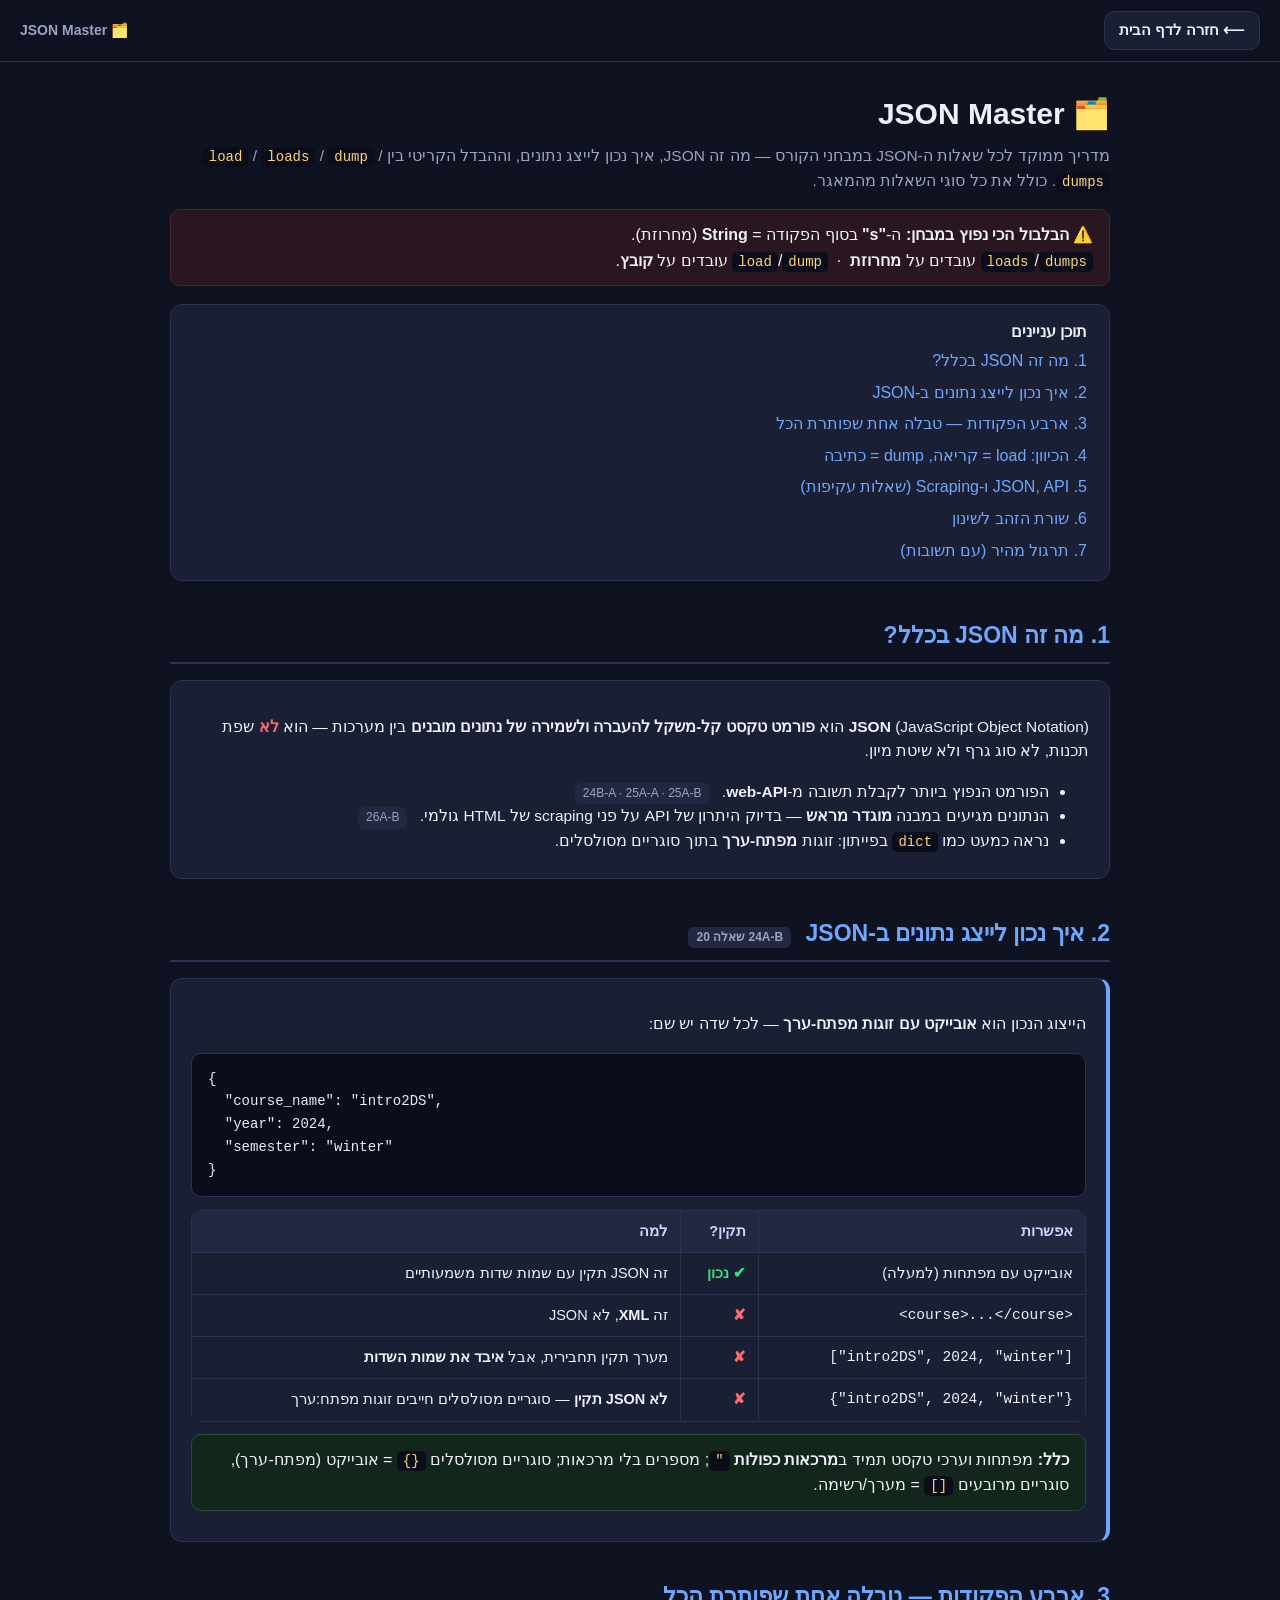
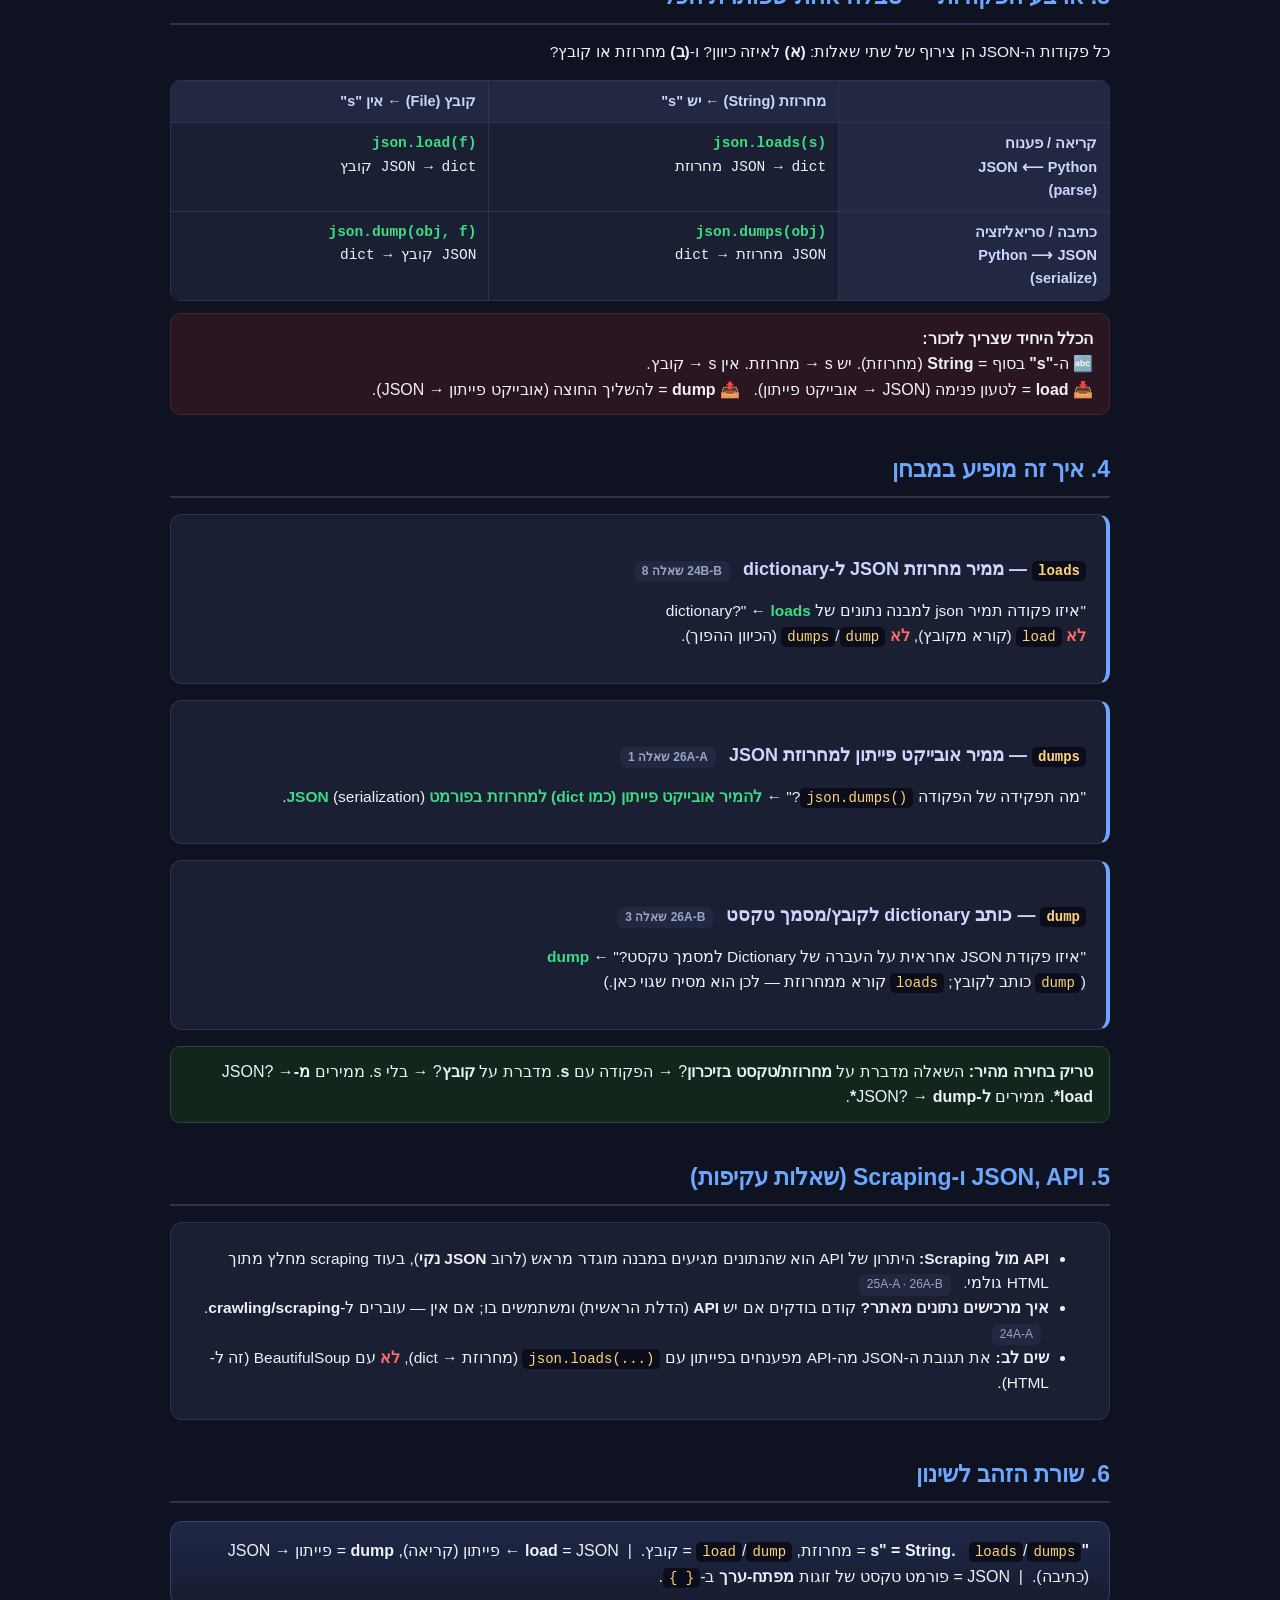
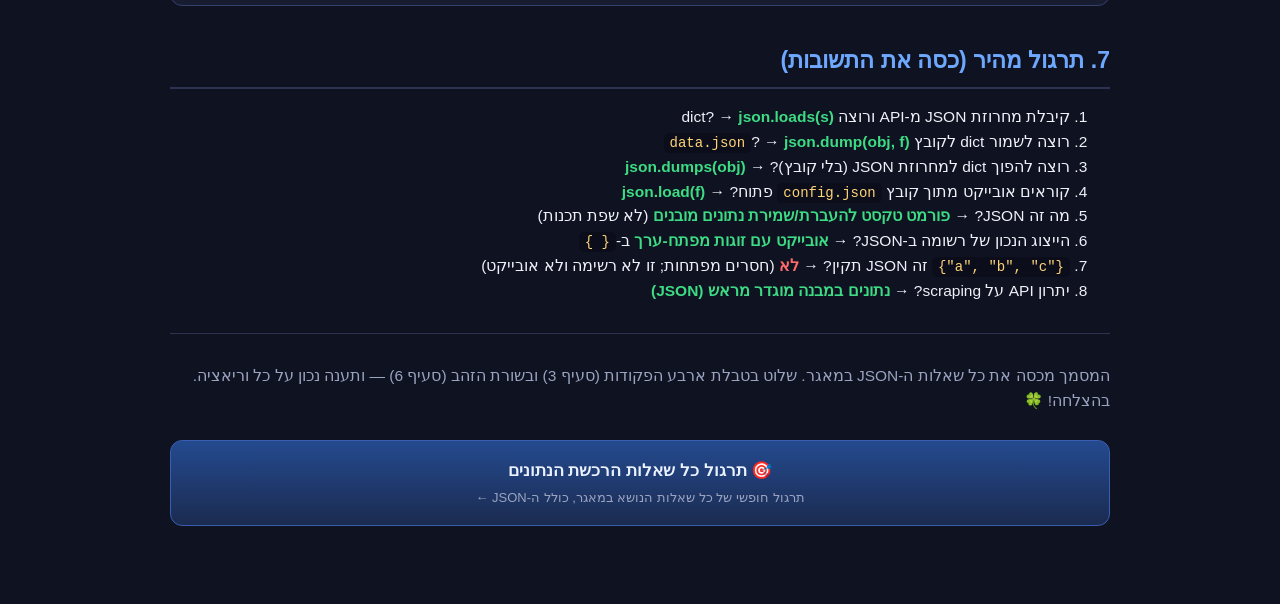
<file: json-master.html>
<!DOCTYPE html>
<html lang="he" dir="rtl">
<head>
<meta charset="UTF-8">
<meta name="viewport" content="width=device-width, initial-scale=1.0">
<title>JSON Master — מדריך ל-JSON במבחן</title>
<style>
  :root{ --bg:#0f1220; --card:#1a1f33; --card2:#222842; --ink:#eef1f8; --mut:#9aa3c0;
         --accent:#6ea8fe; --good:#3ddc84; --bad:#ff6b6b; --code:#ffd479; --line:#2c3350; }
  *{box-sizing:border-box}
  body{font-family:"Segoe UI",Arial,sans-serif;background:var(--bg);color:var(--ink);margin:0;padding:0;line-height:1.6}
  .wrap{max-width:980px;margin:0 auto;padding:28px 20px 80px}
  h1{font-size:30px;margin:0 0 6px}
  h2{font-size:23px;margin:36px 0 12px;padding-bottom:8px;border-bottom:2px solid var(--line);color:var(--accent)}
  h3{font-size:18px;margin:22px 0 8px;color:#cdd6ff}
  p,li{font-size:15.5px}
  .sub{color:var(--mut);margin-top:0}
  .toc{background:var(--card);border:1px solid var(--line);border-radius:12px;padding:14px 22px;margin:18px 0}
  .toc a{color:var(--accent);text-decoration:none;display:inline-block;margin:3px 0}
  .toc a:hover{text-decoration:underline}
  code,.mono{font-family:"Consolas","Courier New",monospace;direction:ltr;unicode-bidi:embed}
  code{background:#0b0e1a;color:var(--code);padding:2px 6px;border-radius:5px;font-size:14px}
  pre{background:#0b0e1a;border:1px solid var(--line);border-radius:10px;padding:14px 16px;overflow:auto;direction:ltr;text-align:left}
  pre code{background:none;padding:0;color:#e6ebff}
  table{width:100%;border-collapse:collapse;margin:12px 0;background:var(--card);border-radius:10px;overflow:hidden}
  th,td{border:1px solid var(--line);padding:9px 12px;text-align:right;font-size:14.5px;vertical-align:top}
  th{background:var(--card2);color:#cdd6ff}
  .card{background:var(--card);border:1px solid var(--line);border-radius:12px;padding:18px 20px;margin:16px 0}
  .q{border-right:4px solid var(--accent)}
  .badge{display:inline-block;background:var(--card2);color:var(--mut);border-radius:6px;padding:1px 8px;font-size:12px;margin-inline-start:8px}
  .ans{color:var(--good);font-weight:700}
  .no{color:var(--bad);font-weight:700}
  .tip{background:#13261c;border:1px solid #244b34;border-radius:10px;padding:12px 16px;margin:12px 0}
  .warn{background:#2a1620;border:1px solid #4b2430;border-radius:10px;padding:12px 16px;margin:12px 0}
  ul.tight{margin:6px 0}
  .key{color:var(--accent);font-weight:700}
  hr{border:none;border-top:1px solid var(--line);margin:30px 0}
  .gold{background:linear-gradient(180deg,#1e2747,#171c30);border:1px solid #34406e;border-radius:12px;padding:16px 20px;margin:18px 0;font-size:16px}
  .matrix td:first-child{font-weight:700;color:#cdd6ff;background:var(--card2)}
  .matrix .yes{color:var(--good);font-weight:700}
  .topnav{position:sticky;top:0;z-index:10;background:rgba(15,18,32,.92);backdrop-filter:blur(8px);
    border-bottom:1px solid var(--line);display:flex;align-items:center;justify-content:space-between;
    gap:12px;padding:11px 20px}
  .topnav .home{display:inline-flex;align-items:center;gap:7px;color:var(--ink);text-decoration:none;
    background:var(--card);border:1px solid var(--line);border-radius:10px;padding:7px 14px;font-weight:700;font-size:14.5px}
  .topnav .home:hover{border-color:var(--accent);color:var(--accent)}
  .topnav .brand{color:var(--mut);font-size:14px;font-weight:600}
  @media(max-width:520px){.topnav .brand{display:none}}
  .practice-cta{display:block;text-align:center;margin:26px 0 0;background:linear-gradient(180deg,#244a8f,#1b2b50);
    border:1px solid #3a5db0;border-radius:12px;padding:16px 20px;color:#eaf1ff;text-decoration:none;font-weight:800;font-size:17px}
  .practice-cta:hover{border-color:var(--accent);color:#fff}
  .practice-cta .small{display:block;font-weight:500;font-size:13px;color:var(--mut);margin-top:4px}
</style>
<script data-goatcounter="https://adirbuskila.goatcounter.com/count" async src="//gc.zgo.at/count.js"></script>
</head>
<body>
<nav class="topnav">
  <a class="home" href="index.html">⟵ חזרה לדף הבית</a>
  <span class="brand">🗂️ JSON Master</span>
</nav>
<div class="wrap">

<h1>🗂️ JSON Master</h1>
<p class="sub">מדריך ממוקד לכל שאלות ה-JSON במבחני הקורס — מה זה JSON, איך נכון לייצג נתונים, וההבדל הקריטי בין <code>load</code> / <code>loads</code> / <code>dump</code> / <code>dumps</code>. כולל את כל סוגי השאלות מהמאגר.</p>

<div class="warn">
⚠️ <b>הבלבול הכי נפוץ במבחן:</b> ה-<b>"s"</b> בסוף הפקודה = <b>String</b> (מחרוזת).<br>
<code>loads</code>/<code>dumps</code> עובדים על <b>מחרוזת</b> &nbsp;·&nbsp; <code>load</code>/<code>dump</code> עובדים על <b>קובץ</b>.
</div>

<div class="toc">
  <strong>תוכן עניינים</strong><br>
  <a href="#what">1. מה זה JSON בכלל?</a><br>
  <a href="#repr">2. איך נכון לייצג נתונים ב-JSON</a><br>
  <a href="#matrix">3. ארבע הפקודות — טבלה אחת שפותרת הכל</a><br>
  <a href="#direction">4. הכיוון: load = קריאה, dump = כתיבה</a><br>
  <a href="#api">5. JSON, API ו-Scraping (שאלות עקיפות)</a><br>
  <a href="#golden">6. שורת הזהב לשינון</a><br>
  <a href="#drill">7. תרגול מהיר (עם תשובות)</a>
</div>

<h2 id="what">1. מה זה JSON בכלל?</h2>
<div class="card">
<p><b>JSON</b> (JavaScript Object Notation) הוא <b>פורמט טקסט קל-משקל להעברה ולשמירה של נתונים מובנים</b> בין מערכות — הוא <span class="no">לא</span> שפת תכנות, לא סוג גרף ולא שיטת מיון.</p>
<ul class="tight">
<li>הפורמט הנפוץ ביותר לקבלת תשובה מ-<b>web-API</b>. <span class="badge">24B-A · 25A-A · 25A-B</span></li>
<li>הנתונים מגיעים במבנה <b>מוגדר מראש</b> — בדיוק היתרון של API על פני scraping של HTML גולמי. <span class="badge">26A-B</span></li>
<li>נראה כמעט כמו <code>dict</code> בפייתון: זוגות <b>מפתח-ערך</b> בתוך סוגריים מסולסלים.</li>
</ul>
</div>

<h2 id="repr">2. איך נכון לייצג נתונים ב-JSON <span class="badge">24A-B שאלה 20</span></h2>
<div class="card q">
<p>הייצוג הנכון הוא <b>אובייקט עם זוגות מפתח-ערך</b> — לכל שדה יש שם:</p>
<pre><code>{
  "course_name": "intro2DS",
  "year": 2024,
  "semester": "winter"
}</code></pre>
<table>
<tr><th>אפשרות</th><th>תקין?</th><th>למה</th></tr>
<tr><td>אובייקט עם מפתחות (למעלה)</td><td class="ans">✔ נכון</td><td>זה JSON תקין עם שמות שדות משמעותיים</td></tr>
<tr><td class="mono">&lt;course&gt;...&lt;/course&gt;</td><td class="no">✘</td><td>זה <b>XML</b>, לא JSON</td></tr>
<tr><td class="mono">["intro2DS", 2024, "winter"]</td><td class="no">✘</td><td>מערך תקין תחבירית, אבל <b>איבד את שמות השדות</b></td></tr>
<tr><td class="mono">{"intro2DS", 2024, "winter"}</td><td class="no">✘</td><td><b>לא JSON תקין</b> — סוגריים מסולסלים חייבים זוגות מפתח:ערך</td></tr>
</table>
<div class="tip"><b>כלל:</b> מפתחות וערכי טקסט תמיד ב<b>מרכאות כפולות</b> <code>"</code>; מספרים בלי מרכאות; סוגריים מסולסלים <code>{}</code> = אובייקט (מפתח-ערך), סוגריים מרובעים <code>[]</code> = מערך/רשימה.</div>
</div>

<h2 id="matrix">3. ארבע הפקודות — טבלה אחת שפותרת הכל</h2>
<p>כל פקודות ה-JSON הן צירוף של שתי שאלות: <b>(א)</b> לאיזה כיוון? ו-<b>(ב)</b> מחרוזת או קובץ?</p>
<table class="matrix">
<tr><th></th><th>מחרוזת (String) ← יש <b>"s"</b></th><th>קובץ (File) ← אין "s"</th></tr>
<tr><td>קריאה / פענוח<br>JSON ⟵ Python<br><span class="mut">(parse)</span></td>
    <td class="mono"><span class="yes">json.loads(s)</span><br>מחרוזת JSON → dict</td>
    <td class="mono"><span class="yes">json.load(f)</span><br>קובץ JSON → dict</td></tr>
<tr><td>כתיבה / סריאליזציה<br>Python ⟶ JSON<br><span class="mut">(serialize)</span></td>
    <td class="mono"><span class="yes">json.dumps(obj)</span><br>dict → מחרוזת JSON</td>
    <td class="mono"><span class="yes">json.dump(obj, f)</span><br>dict → קובץ JSON</td></tr>
</table>
<div class="warn">
<b>הכלל היחיד שצריך לזכור:</b><br>
🔤 ה-<b>"s"</b> בסוף = <b>String</b> (מחרוזת). יש s → מחרוזת. אין s → קובץ.<br>
📥 <b>load</b> = לטעון פנימה (JSON → אובייקט פייתון). &nbsp; 📤 <b>dump</b> = להשליך החוצה (אובייקט פייתון → JSON).
</div>

<h2 id="direction">4. איך זה מופיע במבחן</h2>

<div class="card q">
<h3><code>loads</code> — ממיר מחרוזת JSON ל-dictionary <span class="badge">24B-B שאלה 8</span></h3>
<p>"איזו פקודה תמיר json למבנה נתונים של dictionary?" ← <span class="ans">loads</span><br>
<span class="no">לא</span> <code>load</code> (קורא מקובץ), <span class="no">לא</span> <code>dumps</code>/<code>dump</code> (הכיוון ההפוך).</p>
</div>

<div class="card q">
<h3><code>dumps</code> — ממיר אובייקט פייתון למחרוזת JSON <span class="badge">26A-A שאלה 1</span></h3>
<p>"מה תפקידה של הפקודה <code>json.dumps()</code>?" ← <span class="ans">להמיר אובייקט פייתון (כמו dict) למחרוזת בפורמט JSON</span> (serialization).</p>
</div>

<div class="card q">
<h3><code>dump</code> — כותב dictionary לקובץ/מסמך טקסט <span class="badge">26A-B שאלה 3</span></h3>
<p>"איזו פקודת JSON אחראית על העברה של Dictionary למסמך טקסט?" ← <span class="ans">dump</span><br>
(<code>dump</code> כותב לקובץ; <code>loads</code> קורא ממחרוזת — לכן הוא מסיח שגוי כאן.)</p>
</div>

<div class="tip"><b>טריק בחירה מהיר:</b> השאלה מדברת על <b>מחרוזת/טקסט בזיכרון</b>? → הפקודה עם <b>s</b>. מדברת על <b>קובץ</b>? → בלי s. ממירים <b>מ-</b>JSON? → <b>load*</b>. ממירים <b>ל-</b>JSON? → <b>dump*</b>.</div>

<h2 id="api">5. JSON, API ו-Scraping (שאלות עקיפות)</h2>
<div class="card">
<ul class="tight">
<li><b>API מול Scraping:</b> היתרון של API הוא שהנתונים מגיעים במבנה מוגדר מראש (לרוב <b>JSON נקי</b>), בעוד scraping מחלץ מתוך HTML גולמי. <span class="badge">25A-A · 26A-B</span></li>
<li><b>איך מרכישים נתונים מאתר?</b> קודם בודקים אם יש <b>API</b> (הדלת הראשית) ומשתמשים בו; אם אין — עוברים ל-<b>crawling/scraping</b>. <span class="badge">24A-A</span></li>
<li><b>שים לב:</b> את תגובת ה-JSON מה-API מפענחים בפייתון עם <code>json.loads(...)</code> (מחרוזת → dict), <span class="no">לא</span> עם BeautifulSoup (זה ל-HTML).</li>
</ul>
</div>

<h2 id="golden">6. שורת הזהב לשינון</h2>
<div class="gold">
<b>"s" = String.</b> &nbsp; <code>loads</code>/<code>dumps</code> = מחרוזת, <code>load</code>/<code>dump</code> = קובץ. &nbsp;|&nbsp; <b>load</b> = JSON ← פייתון (קריאה), <b>dump</b> = פייתון → JSON (כתיבה). &nbsp;|&nbsp; JSON = פורמט טקסט של זוגות <b>מפתח-ערך</b> ב-<code>{ }</code>.
</div>

<h2 id="drill">7. תרגול מהיר (כסה את התשובות)</h2>
<ol>
<li>קיבלת מחרוזת JSON מ-API ורוצה dict? → <span class="ans">json.loads(s)</span></li>
<li>רוצה לשמור dict לקובץ <code>data.json</code>? → <span class="ans">json.dump(obj, f)</span></li>
<li>רוצה להפוך dict למחרוזת JSON (בלי קובץ)? → <span class="ans">json.dumps(obj)</span></li>
<li>קוראים אובייקט מתוך קובץ <code>config.json</code> פתוח? → <span class="ans">json.load(f)</span></li>
<li>מה זה JSON? → <span class="ans">פורמט טקסט להעברת/שמירת נתונים מובנים</span> (לא שפת תכנות)</li>
<li>הייצוג הנכון של רשומה ב-JSON? → <span class="ans">אובייקט עם זוגות מפתח-ערך</span> ב-<code>{ }</code></li>
<li><code>{"a", "b", "c"}</code> זה JSON תקין? → <span class="no">לא</span> (חסרים מפתחות; זו לא רשימה ולא אובייקט)</li>
<li>יתרון API על scraping? → <span class="ans">נתונים במבנה מוגדר מראש (JSON)</span></li>
</ol>

<hr>
<p class="sub">המסמך מכסה את כל שאלות ה-JSON במאגר. שלוט בטבלת ארבע הפקודות (סעיף 3) ובשורת הזהב (סעיף 6) — ותענה נכון על כל וריאציה. בהצלחה! 🍀</p>

<a class="practice-cta" href="index.html?practice=acquisition">🎯 תרגול כל שאלות הרכשת הנתונים
<span class="small">תרגול חופשי של כל שאלות הנושא במאגר, כולל ה-JSON ←</span></a>

</div>
</body>
</html>
</file>
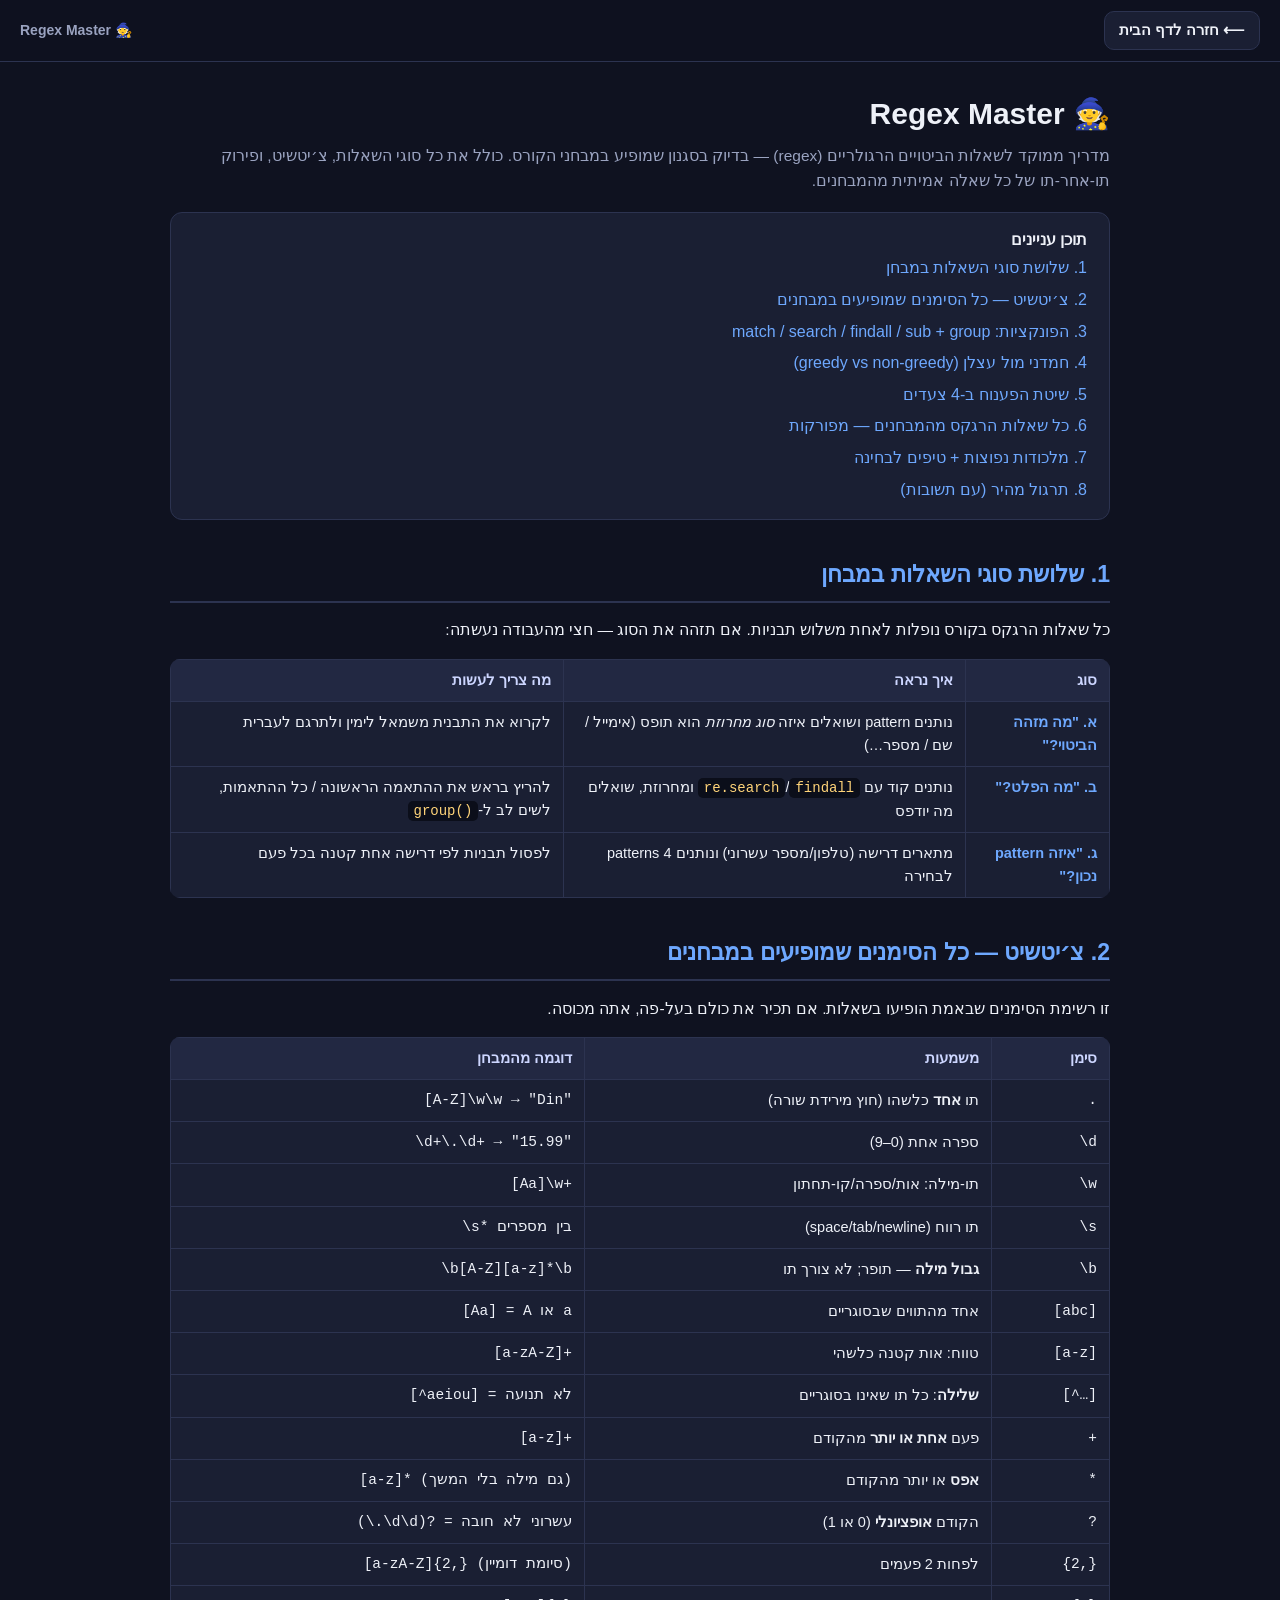
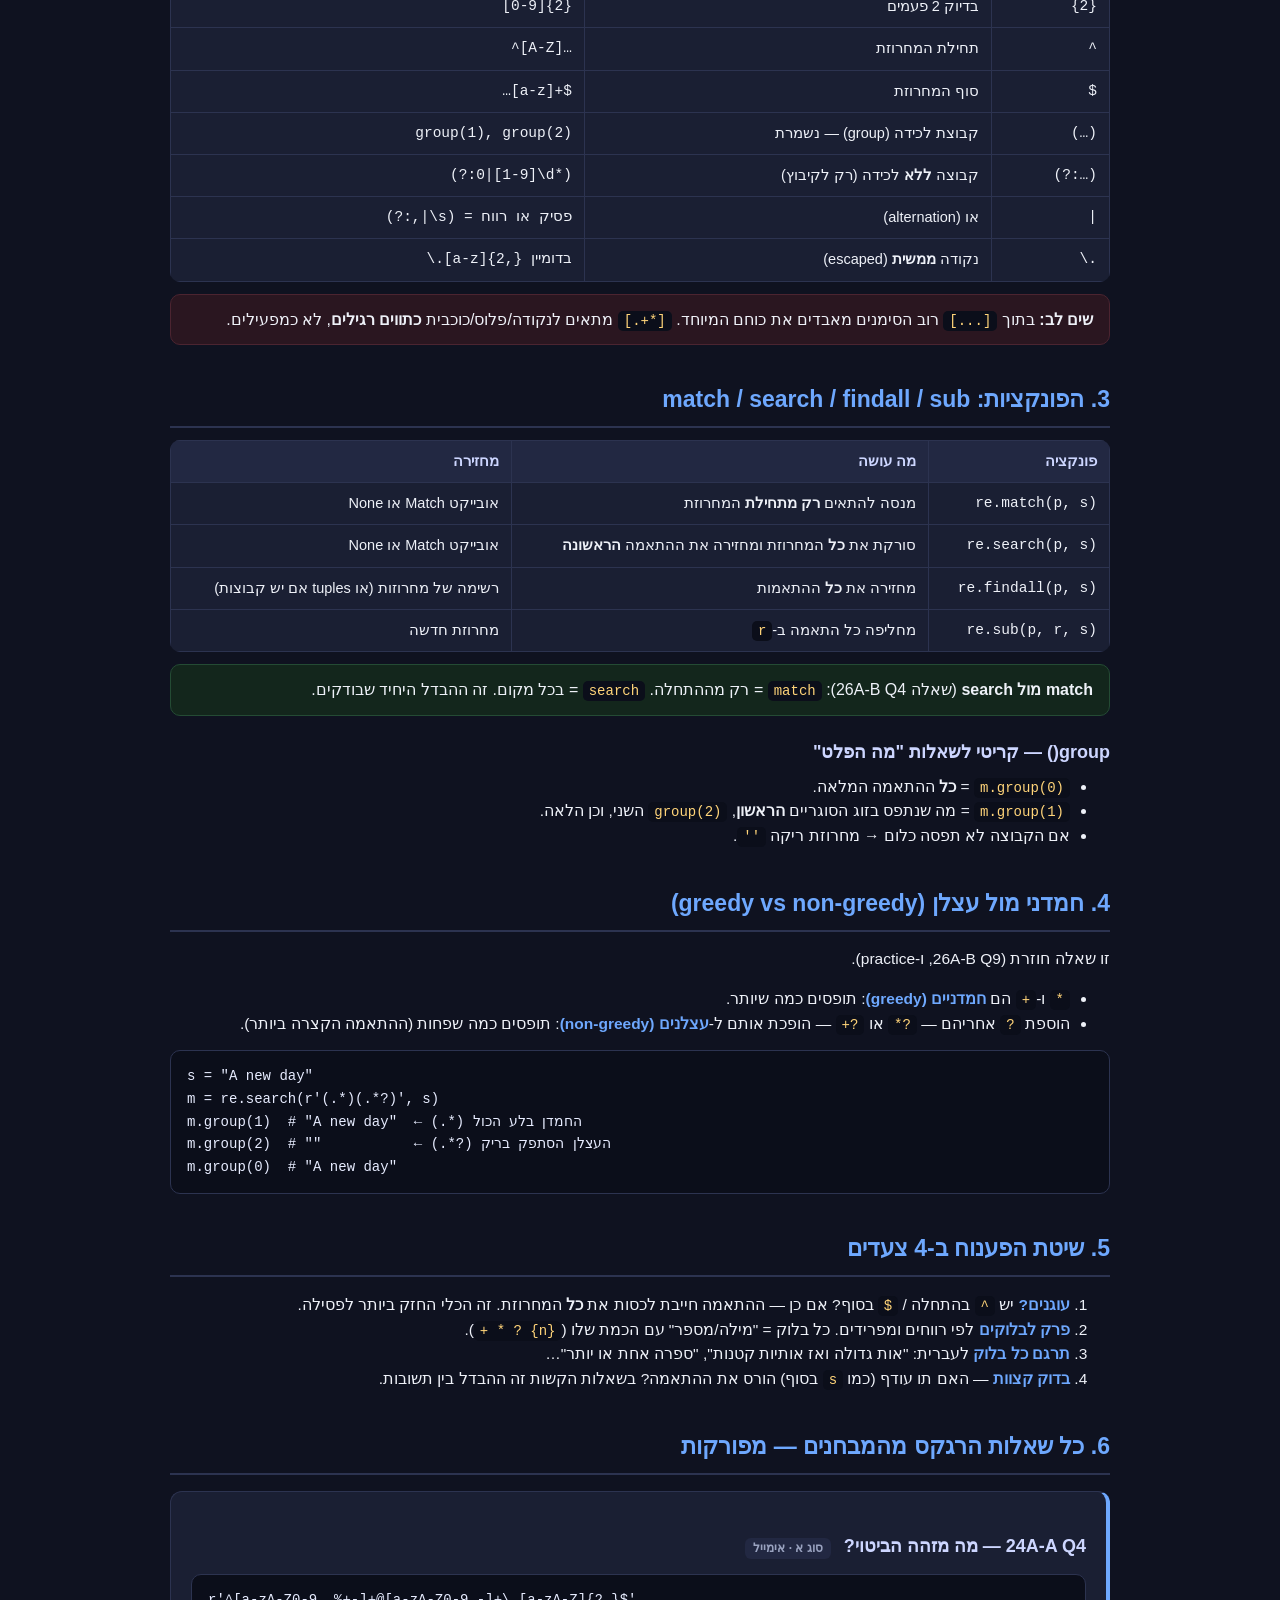
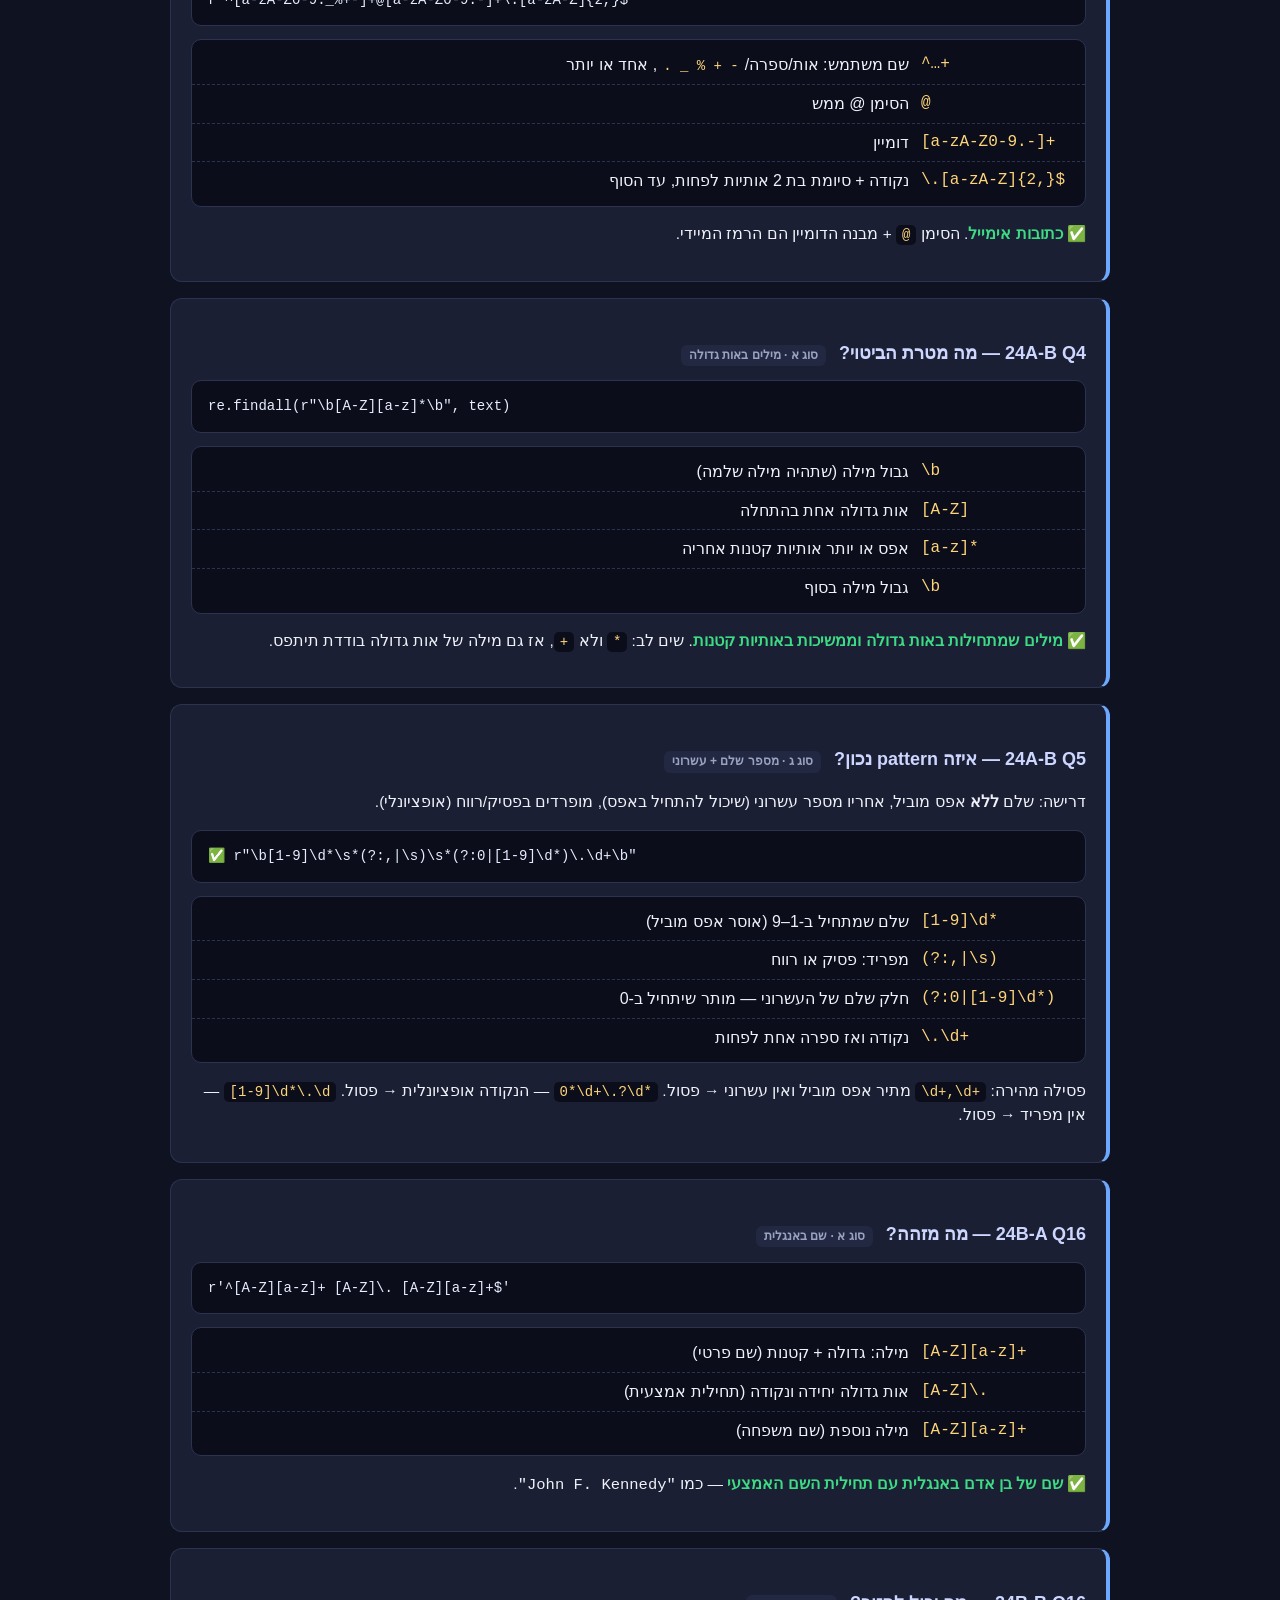
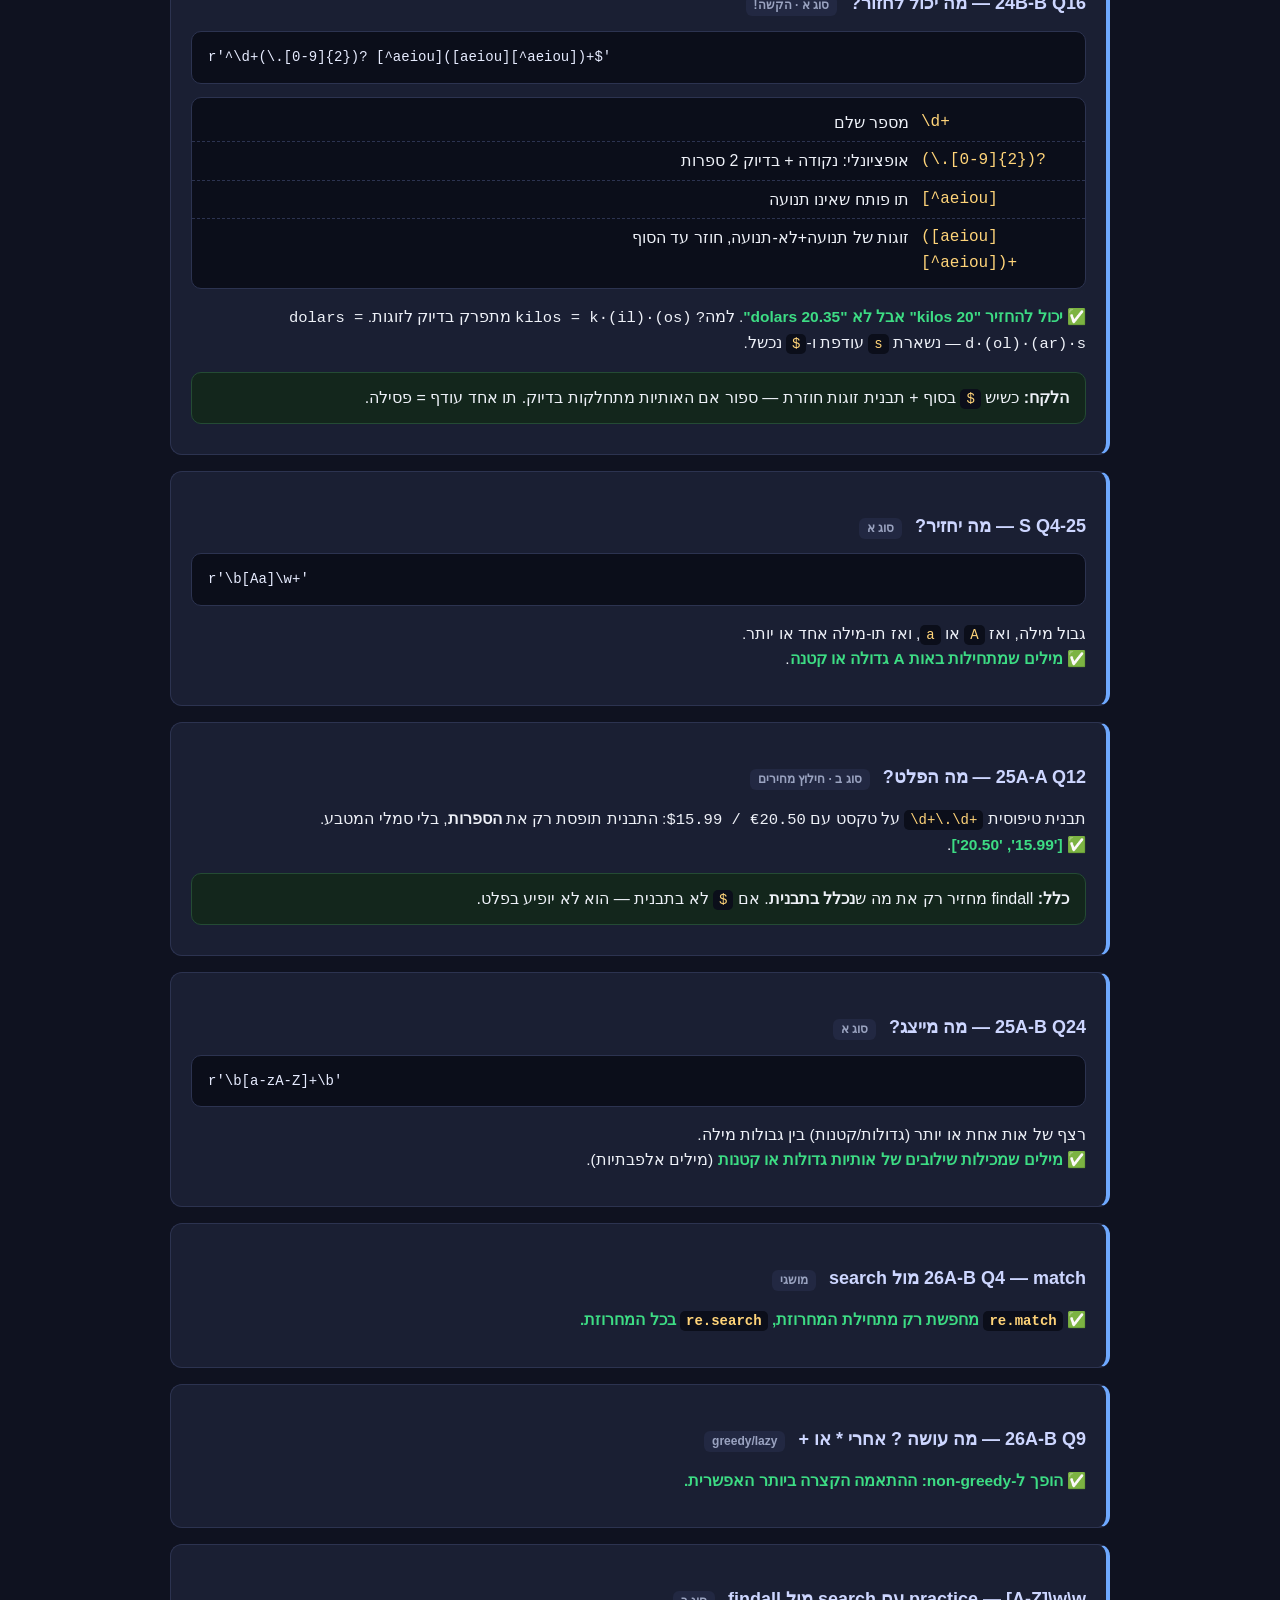
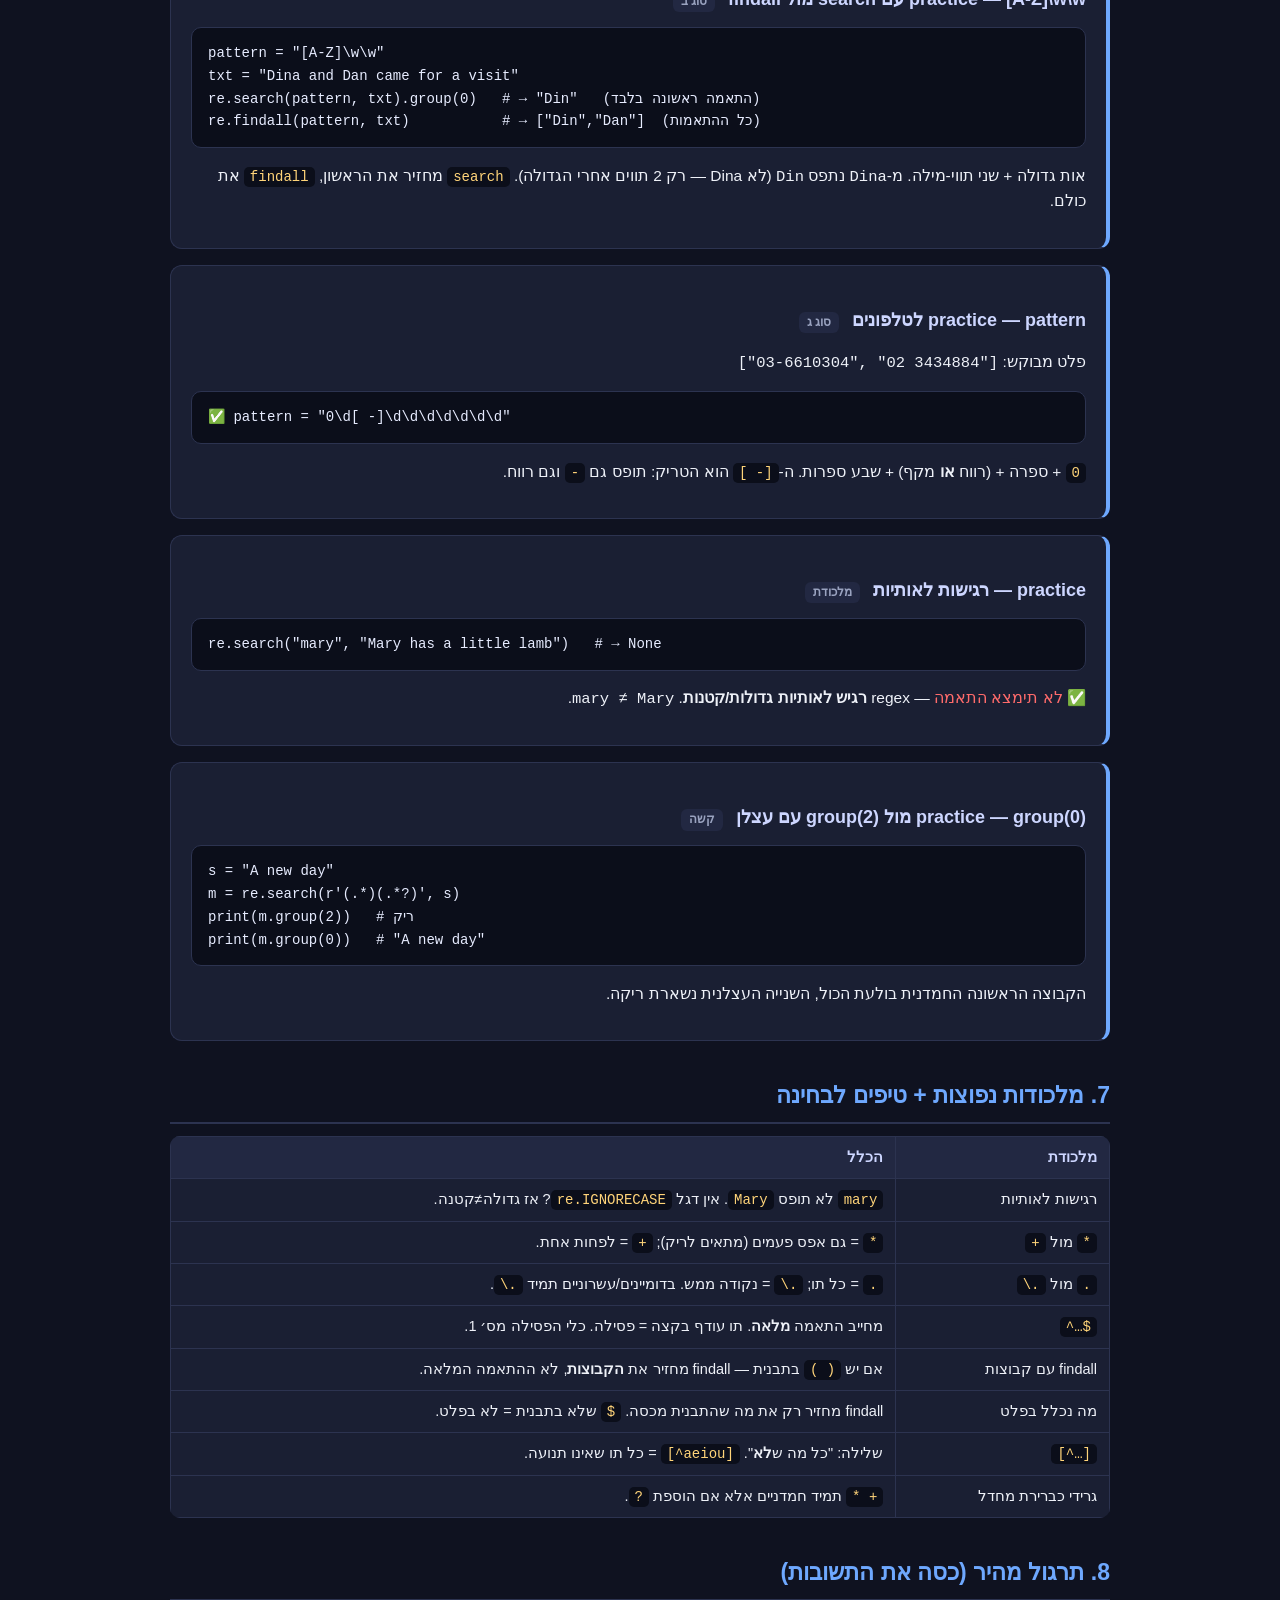
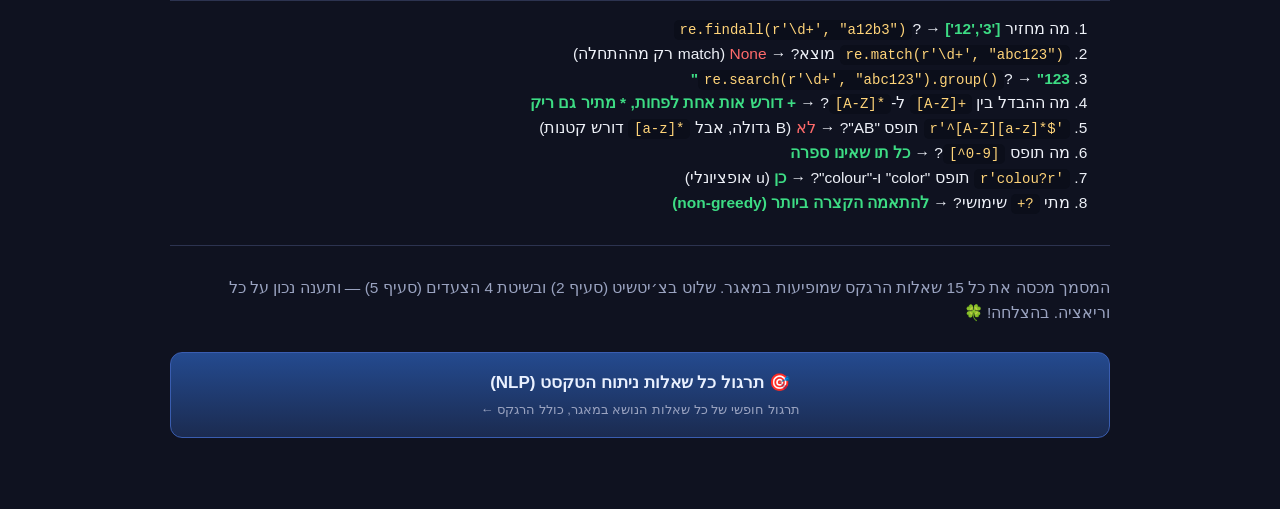
<file: regex-master.html>
<!DOCTYPE html>
<html lang="he" dir="rtl">
<head>
<meta charset="UTF-8">
<meta name="viewport" content="width=device-width, initial-scale=1.0">
<title>Regex Master — מדריך לשאלות הרגקס במבחן</title>
<style>
  :root{ --bg:#0f1220; --card:#1a1f33; --card2:#222842; --ink:#eef1f8; --mut:#9aa3c0;
         --accent:#6ea8fe; --good:#3ddc84; --bad:#ff6b6b; --code:#ffd479; --line:#2c3350; }
  *{box-sizing:border-box}
  body{font-family:"Segoe UI",Arial,sans-serif;background:var(--bg);color:var(--ink);margin:0;padding:0;line-height:1.6}
  .wrap{max-width:980px;margin:0 auto;padding:28px 20px 80px}
  h1{font-size:30px;margin:0 0 6px}
  h2{font-size:23px;margin:36px 0 12px;padding-bottom:8px;border-bottom:2px solid var(--line);color:var(--accent)}
  h3{font-size:18px;margin:22px 0 8px;color:#cdd6ff}
  p,li{font-size:15.5px}
  .sub{color:var(--mut);margin-top:0}
  .toc{background:var(--card);border:1px solid var(--line);border-radius:12px;padding:14px 22px;margin:18px 0}
  .toc a{color:var(--accent);text-decoration:none;display:inline-block;margin:3px 0}
  .toc a:hover{text-decoration:underline}
  code,.mono{font-family:"Consolas","Courier New",monospace;direction:ltr;unicode-bidi:embed}
  code{background:#0b0e1a;color:var(--code);padding:2px 6px;border-radius:5px;font-size:14px}
  pre{background:#0b0e1a;border:1px solid var(--line);border-radius:10px;padding:14px 16px;overflow-x:auto;direction:ltr;text-align:left}
  pre code{background:none;padding:0;color:#e7ecff}
  table{width:100%;border-collapse:collapse;margin:12px 0;background:var(--card);border-radius:10px;overflow:hidden}
  th,td{border:1px solid var(--line);padding:9px 12px;text-align:right;font-size:14.5px;vertical-align:top}
  th{background:var(--card2);color:#cdd6ff}
  td .mono{color:var(--code)}
  .card{background:var(--card);border:1px solid var(--line);border-radius:12px;padding:18px 20px;margin:16px 0}
  .q{border-right:4px solid var(--accent)}
  .badge{display:inline-block;background:var(--card2);color:var(--mut);border-radius:6px;padding:1px 8px;font-size:12px;margin-inline-start:8px}
  .ans{color:var(--good);font-weight:700}
  .no{color:var(--bad)}
  .tip{background:#13261c;border:1px solid #244b34;border-radius:10px;padding:12px 16px;margin:12px 0}
  .warn{background:#2a1620;border:1px solid #4b2430;border-radius:10px;padding:12px 16px;margin:12px 0}
  .decode{background:#0b0e1a;border:1px solid var(--line);border-radius:10px;padding:6px 0;margin:10px 0}
  .decode div{display:flex;gap:12px;padding:6px 14px;border-bottom:1px dashed var(--line)}
  .decode div:last-child{border-bottom:none}
  .decode .tok{flex:0 0 150px;color:var(--code);font-family:Consolas,monospace;direction:ltr;text-align:left}
  .decode .exp{flex:1}
  ul.tight{margin:6px 0}
  .key{color:var(--accent);font-weight:700}
  hr{border:none;border-top:1px solid var(--line);margin:30px 0}
  .pill{font-size:12px;background:var(--card2);padding:2px 9px;border-radius:20px;color:var(--mut)}
  .topnav{position:sticky;top:0;z-index:10;background:rgba(15,18,32,.92);backdrop-filter:blur(8px);
    border-bottom:1px solid var(--line);display:flex;align-items:center;justify-content:space-between;
    gap:12px;padding:11px 20px}
  .topnav .home{display:inline-flex;align-items:center;gap:7px;color:var(--ink);text-decoration:none;
    background:var(--card);border:1px solid var(--line);border-radius:10px;padding:7px 14px;font-weight:700;font-size:14.5px}
  .topnav .home:hover{border-color:var(--accent);color:var(--accent)}
  .topnav .brand{color:var(--mut);font-size:14px;font-weight:600}
  @media(max-width:520px){.topnav .brand{display:none}}
  .practice-cta{display:block;text-align:center;margin:26px 0 0;background:linear-gradient(180deg,#244a8f,#1b2b50);
    border:1px solid #3a5db0;border-radius:12px;padding:16px 20px;color:#eaf1ff;text-decoration:none;font-weight:800;font-size:17px}
  .practice-cta:hover{border-color:var(--accent);color:#fff}
  .practice-cta .small{display:block;font-weight:500;font-size:13px;color:var(--mut);margin-top:4px}
</style>
<script data-goatcounter="https://adirbuskila.goatcounter.com/count" async src="//gc.zgo.at/count.js"></script>
</head>
<body>
<nav class="topnav">
  <a class="home" href="index.html">⟵ חזרה לדף הבית</a>
  <span class="brand">🧙 Regex Master</span>
</nav>
<div class="wrap">

<h1>🧙 Regex Master</h1>
<p class="sub">מדריך ממוקד לשאלות הביטויים הרגולריים (regex) — בדיוק בסגנון שמופיע במבחני הקורס. כולל את כל סוגי השאלות, צ׳יטשיט, ופירוק תו-אחר-תו של כל שאלה אמיתית מהמבחנים.</p>

<div class="toc">
  <strong>תוכן עניינים</strong><br>
  <a href="#types">1. שלושת סוגי השאלות במבחן</a><br>
  <a href="#cheat">2. צ׳יטשיט — כל הסימנים שמופיעים במבחנים</a><br>
  <a href="#funcs">3. הפונקציות: match / search / findall / sub + group</a><br>
  <a href="#greedy">4. חמדני מול עצלן (greedy vs non-greedy)</a><br>
  <a href="#method">5. שיטת הפענוח ב-4 צעדים</a><br>
  <a href="#worked">6. כל שאלות הרגקס מהמבחנים — מפורקות</a><br>
  <a href="#traps">7. מלכודות נפוצות + טיפים לבחינה</a><br>
  <a href="#drill">8. תרגול מהיר (עם תשובות)</a>
</div>

<h2 id="types">1. שלושת סוגי השאלות במבחן</h2>
<p>כל שאלות הרגקס בקורס נופלות לאחת משלוש תבניות. אם תזהה את הסוג — חצי מהעבודה נעשתה:</p>
<table>
<tr><th>סוג</th><th>איך נראה</th><th>מה צריך לעשות</th></tr>
<tr><td><span class="key">א. "מה מזהה הביטוי?"</span></td><td>נותנים pattern ושואלים איזה <em>סוג מחרוזת</em> הוא תופס (אימייל / שם / מספר…)</td><td>לקרוא את התבנית משמאל לימין ולתרגם לעברית</td></tr>
<tr><td><span class="key">ב. "מה הפלט?"</span></td><td>נותנים קוד עם <code>re.search</code>/<code>findall</code> ומחרוזת, שואלים מה יודפס</td><td>להריץ בראש את ההתאמה הראשונה / כל ההתאמות, לשים לב ל-<code>group()</code></td></tr>
<tr><td><span class="key">ג. "איזה pattern נכון?"</span></td><td>מתארים דרישה (טלפון/מספר עשרוני) ונותנים 4 patterns לבחירה</td><td>לפסול תבניות לפי דרישה אחת קטנה בכל פעם</td></tr>
</table>

<h2 id="cheat">2. צ׳יטשיט — כל הסימנים שמופיעים במבחנים</h2>
<p>זו רשימת הסימנים שבאמת הופיעו בשאלות. אם תכיר את כולם בעל-פה, אתה מכוסה.</p>
<table>
<tr><th>סימן</th><th>משמעות</th><th>דוגמה מהמבחן</th></tr>
<tr><td class="mono">.</td><td>תו <b>אחד</b> כלשהו (חוץ מירידת שורה)</td><td class="mono">[A-Z]\w\w → "Din"</td></tr>
<tr><td class="mono">\d</td><td>ספרה אחת (0–9)</td><td class="mono">\d+\.\d+ → "15.99"</td></tr>
<tr><td class="mono">\w</td><td>תו-מילה: אות/ספרה/קו-תחתון</td><td class="mono">[Aa]\w+</td></tr>
<tr><td class="mono">\s</td><td>תו רווח (space/tab/newline)</td><td class="mono">\s* בין מספרים</td></tr>
<tr><td class="mono">\b</td><td><b>גבול מילה</b> — תופר; לא צורך תו</td><td class="mono">\b[A-Z][a-z]*\b</td></tr>
<tr><td class="mono">[abc]</td><td>אחד מהתווים שבסוגריים</td><td class="mono">[Aa] = A או a</td></tr>
<tr><td class="mono">[a-z]</td><td>טווח: אות קטנה כלשהי</td><td class="mono">[a-zA-Z]+</td></tr>
<tr><td class="mono">[^…]</td><td><b>שלילה</b>: כל תו שאינו בסוגריים</td><td class="mono">[^aeiou] = לא תנועה</td></tr>
<tr><td class="mono">+</td><td>פעם <b>אחת או יותר</b> מהקודם</td><td class="mono">[a-z]+</td></tr>
<tr><td class="mono">*</td><td><b>אפס</b> או יותר מהקודם</td><td class="mono">[a-z]* (גם מילה בלי המשך)</td></tr>
<tr><td class="mono">?</td><td>הקודם <b>אופציונלי</b> (0 או 1)</td><td class="mono">(\.\d\d)? = עשרוני לא חובה</td></tr>
<tr><td class="mono">{2,}</td><td>לפחות 2 פעמים</td><td class="mono">[a-zA-Z]{2,} (סיומת דומיין)</td></tr>
<tr><td class="mono">{2}</td><td>בדיוק 2 פעמים</td><td class="mono">[0-9]{2}</td></tr>
<tr><td class="mono">^</td><td>תחילת המחרוזת</td><td class="mono">^[A-Z]…</td></tr>
<tr><td class="mono">$</td><td>סוף המחרוזת</td><td class="mono">…[a-z]+$</td></tr>
<tr><td class="mono">(…)</td><td>קבוצת לכידה (group) — נשמרת</td><td class="mono">group(1), group(2)</td></tr>
<tr><td class="mono">(?:…)</td><td>קבוצה <b>ללא</b> לכידה (רק לקיבוץ)</td><td class="mono">(?:0|[1-9]\d*)</td></tr>
<tr><td class="mono">|</td><td>או (alternation)</td><td class="mono">(?:,|\s) = פסיק או רווח</td></tr>
<tr><td class="mono">\.</td><td>נקודה <b>ממשית</b> (escaped)</td><td class="mono">\.[a-z]{2,} בדומיין</td></tr>
</table>
<div class="warn"><b>שים לב:</b> בתוך <code>[...]</code> רוב הסימנים מאבדים את כוחם המיוחד. <code>[.+*]</code> מתאים לנקודה/פלוס/כוכבית <b>כתווים רגילים</b>, לא כמפעילים.</div>

<h2 id="funcs">3. הפונקציות: match / search / findall / sub</h2>
<table>
<tr><th>פונקציה</th><th>מה עושה</th><th>מחזירה</th></tr>
<tr><td class="mono">re.match(p, s)</td><td>מנסה להתאים <b>רק מתחילת</b> המחרוזת</td><td>אובייקט Match או None</td></tr>
<tr><td class="mono">re.search(p, s)</td><td>סורקת את <b>כל</b> המחרוזת ומחזירה את ההתאמה <b>הראשונה</b></td><td>אובייקט Match או None</td></tr>
<tr><td class="mono">re.findall(p, s)</td><td>מחזירה את <b>כל</b> ההתאמות</td><td>רשימה של מחרוזות (או tuples אם יש קבוצות)</td></tr>
<tr><td class="mono">re.sub(p, r, s)</td><td>מחליפה כל התאמה ב-<code>r</code></td><td>מחרוזת חדשה</td></tr>
</table>
<div class="tip"><b>match מול search</b> (שאלה 26A-B Q4): <code>match</code> = רק מההתחלה. <code>search</code> = בכל מקום. זה ההבדל היחיד שבודקים.</div>
<h3>group() — קריטי לשאלות "מה הפלט"</h3>
<ul class="tight">
<li><code>m.group(0)</code> = <b>כל</b> ההתאמה המלאה.</li>
<li><code>m.group(1)</code> = מה שנתפס בזוג הסוגריים <b>הראשון</b>, <code>group(2)</code> השני, וכן הלאה.</li>
<li>אם הקבוצה לא תפסה כלום → מחרוזת ריקה <code>''</code>.</li>
</ul>

<h2 id="greedy">4. חמדני מול עצלן (greedy vs non-greedy)</h2>
<p>זו שאלה חוזרת (26A-B Q9, ו-practice).</p>
<ul class="tight">
<li><code>*</code> ו-<code>+</code> הם <span class="key">חמדניים (greedy)</span>: תופסים כמה שיותר.</li>
<li>הוספת <code>?</code> אחריהם — <code>*?</code> או <code>+?</code> — הופכת אותם ל-<span class="key">עצלנים (non-greedy)</span>: תופסים כמה שפחות (ההתאמה הקצרה ביותר).</li>
</ul>
<pre><code>s = "A new day"
m = re.search(r'(.*)(.*?)', s)
m.group(1)  # "A new day"  ← (.*) החמדן בלע הכול
m.group(2)  # ""           ← (.*?) העצלן הסתפק בריק
m.group(0)  # "A new day"</code></pre>

<h2 id="method">5. שיטת הפענוח ב-4 צעדים</h2>
<ol>
<li><span class="key">עוגנים?</span> יש <code>^</code> בהתחלה / <code>$</code> בסוף? אם כן — ההתאמה חייבת לכסות את <b>כל</b> המחרוזת. זה הכלי החזק ביותר לפסילה.</li>
<li><span class="key">פרק לבלוקים</span> לפי רווחים ומפרידים. כל בלוק = "מילה/מספר" עם הכמת שלו (<code>+ * ? {n}</code>).</li>
<li><span class="key">תרגם כל בלוק</span> לעברית: "אות גדולה ואז אותיות קטנות", "ספרה אחת או יותר"…</li>
<li><span class="key">בדוק קצוות</span> — האם תו עודף (כמו <code>s</code> בסוף) הורס את ההתאמה? בשאלות הקשות זה ההבדל בין תשובות.</li>
</ol>

<h2 id="worked">6. כל שאלות הרגקס מהמבחנים — מפורקות</h2>

<div class="card q">
<h3>24A-A Q4 — מה מזהה הביטוי? <span class="badge">סוג א · אימייל</span></h3>
<pre><code>r'^[a-zA-Z0-9._%+-]+@[a-zA-Z0-9.-]+\.[a-zA-Z]{2,}$'</code></pre>
<div class="decode">
<div><span class="tok">^…+</span><span class="exp">שם משתמש: אות/ספרה/<code>. _ % + -</code>, אחד או יותר</span></div>
<div><span class="tok">@</span><span class="exp">הסימן @ ממש</span></div>
<div><span class="tok">[a-zA-Z0-9.-]+</span><span class="exp">דומיין</span></div>
<div><span class="tok">\.[a-zA-Z]{2,}$</span><span class="exp">נקודה + סיומת בת 2 אותיות לפחות, עד הסוף</span></div>
</div>
<p>✅ <span class="ans">כתובות אימייל</span>. הסימן <code>@</code> + מבנה הדומיין הם הרמז המיידי.</p>
</div>

<div class="card q">
<h3>24A-B Q4 — מה מטרת הביטוי? <span class="badge">סוג א · מילים באות גדולה</span></h3>
<pre><code>re.findall(r"\b[A-Z][a-z]*\b", text)</code></pre>
<div class="decode">
<div><span class="tok">\b</span><span class="exp">גבול מילה (שתהיה מילה שלמה)</span></div>
<div><span class="tok">[A-Z]</span><span class="exp">אות גדולה אחת בהתחלה</span></div>
<div><span class="tok">[a-z]*</span><span class="exp">אפס או יותר אותיות קטנות אחריה</span></div>
<div><span class="tok">\b</span><span class="exp">גבול מילה בסוף</span></div>
</div>
<p>✅ <span class="ans">מילים שמתחילות באות גדולה וממשיכות באותיות קטנות</span>. שים לב: <code>*</code> ולא <code>+</code>, אז גם מילה של אות גדולה בודדת תיתפס.</p>
</div>

<div class="card q">
<h3>24A-B Q5 — איזה pattern נכון? <span class="badge">סוג ג · מספר שלם + עשרוני</span></h3>
<p>דרישה: שלם <b>ללא</b> אפס מוביל, אחריו מספר עשרוני (שיכול להתחיל באפס), מופרדים בפסיק/רווח (אופציונלי).</p>
<pre><code>✅ r"\b[1-9]\d*\s*(?:,|\s)\s*(?:0|[1-9]\d*)\.\d+\b"</code></pre>
<div class="decode">
<div><span class="tok">[1-9]\d*</span><span class="exp">שלם שמתחיל ב-1–9 (אוסר אפס מוביל)</span></div>
<div><span class="tok">(?:,|\s)</span><span class="exp">מפריד: פסיק או רווח</span></div>
<div><span class="tok">(?:0|[1-9]\d*)</span><span class="exp">חלק שלם של העשרוני — מותר שיתחיל ב-0</span></div>
<div><span class="tok">\.\d+</span><span class="exp">נקודה ואז ספרה אחת לפחות</span></div>
</div>
<p>פסילה מהירה: <code>\d+,\d+</code> מתיר אפס מוביל ואין עשרוני → פסול. <code>0*\d+\.?\d*</code> — הנקודה אופציונלית → פסול. <code>[1-9]\d*\.\d</code> — אין מפריד → פסול.</p>
</div>

<div class="card q">
<h3>24B-A Q16 — מה מזהה? <span class="badge">סוג א · שם באנגלית</span></h3>
<pre><code>r'^[A-Z][a-z]+ [A-Z]\. [A-Z][a-z]+$'</code></pre>
<div class="decode">
<div><span class="tok">[A-Z][a-z]+</span><span class="exp">מילה: גדולה + קטנות (שם פרטי)</span></div>
<div><span class="tok">[A-Z]\.</span><span class="exp">אות גדולה יחידה ונקודה (תחילית אמצעית)</span></div>
<div><span class="tok">[A-Z][a-z]+</span><span class="exp">מילה נוספת (שם משפחה)</span></div>
</div>
<p>✅ <span class="ans">שם של בן אדם באנגלית עם תחילית השם האמצעי</span> — כמו <span class="mono">"John F. Kennedy"</span>.</p>
</div>

<div class="card q">
<h3>24B-B Q16 — מה יכול לחזור? <span class="badge">סוג א · הקשה!</span></h3>
<pre><code>r'^\d+(\.[0-9]{2})? [^aeiou]([aeiou][^aeiou])+$'</code></pre>
<div class="decode">
<div><span class="tok">\d+</span><span class="exp">מספר שלם</span></div>
<div><span class="tok">(\.[0-9]{2})?</span><span class="exp">אופציונלי: נקודה + בדיוק 2 ספרות</span></div>
<div><span class="tok">[^aeiou]</span><span class="exp">תו פותח שאינו תנועה</span></div>
<div><span class="tok">([aeiou][^aeiou])+</span><span class="exp">זוגות של תנועה+לא-תנועה, חוזר עד הסוף</span></div>
</div>
<p>✅ <span class="ans">יכול להחזיר "20 kilos" אבל לא "20.35 dolars"</span>. למה? <span class="mono">kilos = k·(il)·(os)</span> מתפרק בדיוק לזוגות. <span class="mono">dolars = d·(ol)·(ar)·s</span> — נשארת <code>s</code> עודפת ו-<code>$</code> נכשל.</p>
<div class="tip"><b>הלקח:</b> כשיש <code>$</code> בסוף + תבנית זוגות חוזרת — ספור אם האותיות מתחלקות בדיוק. תו אחד עודף = פסילה.</div>
</div>

<div class="card q">
<h3>25-S Q4 — מה יחזיר? <span class="badge">סוג א</span></h3>
<pre><code>r'\b[Aa]\w+'</code></pre>
<p>גבול מילה, ואז <code>A</code> או <code>a</code>, ואז תו-מילה אחד או יותר.<br>
✅ <span class="ans">מילים שמתחילות באות A גדולה או קטנה</span>.</p>
</div>

<div class="card q">
<h3>25A-A Q12 — מה הפלט? <span class="badge">סוג ב · חילוץ מחירים</span></h3>
<p>תבנית טיפוסית <code>\d+\.\d+</code> על טקסט עם <span class="mono">$15.99 / €20.50</span>: התבנית תופסת רק את <b>הספרות</b>, בלי סמלי המטבע.<br>
✅ <span class="ans">['15.99', '20.50']</span>.</p>
<div class="tip"><b>כלל:</b> findall מחזיר רק את מה ש<b>נכלל בתבנית</b>. אם <code>$</code> לא בתבנית — הוא לא יופיע בפלט.</div>
</div>

<div class="card q">
<h3>25A-B Q24 — מה מייצג? <span class="badge">סוג א</span></h3>
<pre><code>r'\b[a-zA-Z]+\b'</code></pre>
<p>רצף של אות אחת או יותר (גדולות/קטנות) בין גבולות מילה.<br>
✅ <span class="ans">מילים שמכילות שילובים של אותיות גדולות או קטנות</span> (מילים אלפבתיות).</p>
</div>

<div class="card q">
<h3>26A-B Q4 — match מול search <span class="badge">מושגי</span></h3>
<p>✅ <span class="ans"><code>re.match</code> מחפשת רק מתחילת המחרוזת, <code>re.search</code> בכל המחרוזת.</span></p>
</div>

<div class="card q">
<h3>26A-B Q9 — מה עושה ? אחרי * או + <span class="badge">greedy/lazy</span></h3>
<p>✅ <span class="ans">הופך ל-non-greedy: ההתאמה הקצרה ביותר האפשרית.</span></p>
</div>

<div class="card q">
<h3>practice — [A-Z]\w\w עם search מול findall <span class="badge">סוג ב</span></h3>
<pre><code>pattern = "[A-Z]\w\w"
txt = "Dina and Dan came for a visit"
re.search(pattern, txt).group(0)   # → "Din"   (התאמה ראשונה בלבד)
re.findall(pattern, txt)           # → ["Din","Dan"]  (כל ההתאמות)</code></pre>
<p>אות גדולה + שני תווי-מילה. מ-<span class="mono">Dina</span> נתפס <span class="mono">Din</span> (לא Dina — רק 2 תווים אחרי הגדולה). <code>search</code> מחזיר את הראשון, <code>findall</code> את כולם.</p>
</div>

<div class="card q">
<h3>practice — pattern לטלפונים <span class="badge">סוג ג</span></h3>
<p>פלט מבוקש: <span class="mono">["03-6610304", "02 3434884"]</span></p>
<pre><code>✅ pattern = "0\d[ -]\d\d\d\d\d\d\d"</code></pre>
<p><code>0</code> + ספרה + (רווח <b>או</b> מקף) + שבע ספרות. ה-<code>[ -]</code> הוא הטריק: תופס גם <code>-</code> וגם רווח.</p>
</div>

<div class="card q">
<h3>practice — רגישות לאותיות <span class="badge">מלכודת</span></h3>
<pre><code>re.search("mary", "Mary has a little lamb")   # → None</code></pre>
<p>✅ <span class="no">לא תימצא התאמה</span> — regex <b>רגיש לאותיות גדולות/קטנות</b>. <span class="mono">mary ≠ Mary</span>.</p>
</div>

<div class="card q">
<h3>practice — group(0) מול group(2) עם עצלן <span class="badge">קשה</span></h3>
<pre><code>s = "A new day"
m = re.search(r'(.*)(.*?)', s)
print(m.group(2))   # ריק
print(m.group(0))   # "A new day"</code></pre>
<p>הקבוצה הראשונה החמדנית בולעת הכול, השנייה העצלנית נשארת ריקה.</p>
</div>

<h2 id="traps">7. מלכודות נפוצות + טיפים לבחינה</h2>
<table>
<tr><th>מלכודת</th><th>הכלל</th></tr>
<tr><td>רגישות לאותיות</td><td><code>mary</code> לא תופס <code>Mary</code>. אין דגל <code>re.IGNORECASE</code>? אז גדולה≠קטנה.</td></tr>
<tr><td><code>*</code> מול <code>+</code></td><td><code>*</code> = גם אפס פעמים (מתאים לריק); <code>+</code> = לפחות אחת.</td></tr>
<tr><td><code>.</code> מול <code>\.</code></td><td><code>.</code> = כל תו; <code>\.</code> = נקודה ממש. בדומיינים/עשרוניים תמיד <code>\.</code>.</td></tr>
<tr><td><code>^…$</code></td><td>מחייב התאמה <b>מלאה</b>. תו עודף בקצה = פסילה. כלי הפסילה מס׳ 1.</td></tr>
<tr><td>findall עם קבוצות</td><td>אם יש <code>( )</code> בתבנית — findall מחזיר את <b>הקבוצות</b>, לא ההתאמה המלאה.</td></tr>
<tr><td>מה נכלל בפלט</td><td>findall מחזיר רק את מה שהתבנית מכסה. <code>$</code> שלא בתבנית = לא בפלט.</td></tr>
<tr><td><code>[^…]</code></td><td>שלילה: "כל מה ש<b>לא</b>". <code>[^aeiou]</code> = כל תו שאינו תנועה.</td></tr>
<tr><td>גרידי כברירת מחדל</td><td><code>* +</code> תמיד חמדניים אלא אם הוספת <code>?</code>.</td></tr>
</table>

<h2 id="drill">8. תרגול מהיר (כסה את התשובות)</h2>
<ol>
<li>מה מחזיר <code>re.findall(r'\d+', "a12b3")</code>? → <span class="ans">['12','3']</span></li>
<li><code>re.match(r'\d+', "abc123")</code> מוצא? → <span class="no">None</span> (match רק מההתחלה)</li>
<li><code>re.search(r'\d+', "abc123").group()</code>? → <span class="ans">"123"</span></li>
<li>מה ההבדל בין <code>[A-Z]+</code> ל-<code>[A-Z]*</code>? → <span class="ans">+ דורש אות אחת לפחות, * מתיר גם ריק</span></li>
<li><code>r'^[A-Z][a-z]*$'</code> תופס "AB"? → <span class="no">לא</span> (B גדולה, אבל <code>[a-z]*</code> דורש קטנות)</li>
<li>מה תופס <code>[^0-9]</code>? → <span class="ans">כל תו שאינו ספרה</span></li>
<li><code>r'colou?r'</code> תופס "color" ו-"colour"? → <span class="ans">כן</span> (u אופציונלי)</li>
<li>מתי <code>+?</code> שימושי? → <span class="ans">להתאמה הקצרה ביותר (non-greedy)</span></li>
</ol>

<hr>
<p class="sub">המסמך מכסה את כל 15 שאלות הרגקס שמופיעות במאגר. שלוט בצ׳יטשיט (סעיף 2) ובשיטת 4 הצעדים (סעיף 5) — ותענה נכון על כל וריאציה. בהצלחה! 🍀</p>

<a class="practice-cta" href="index.html?practice=nlp">🎯 תרגול כל שאלות ניתוח הטקסט (NLP)
<span class="small">תרגול חופשי של כל שאלות הנושא במאגר, כולל הרגקס ←</span></a>

</div>
</body>
</html>
</file>
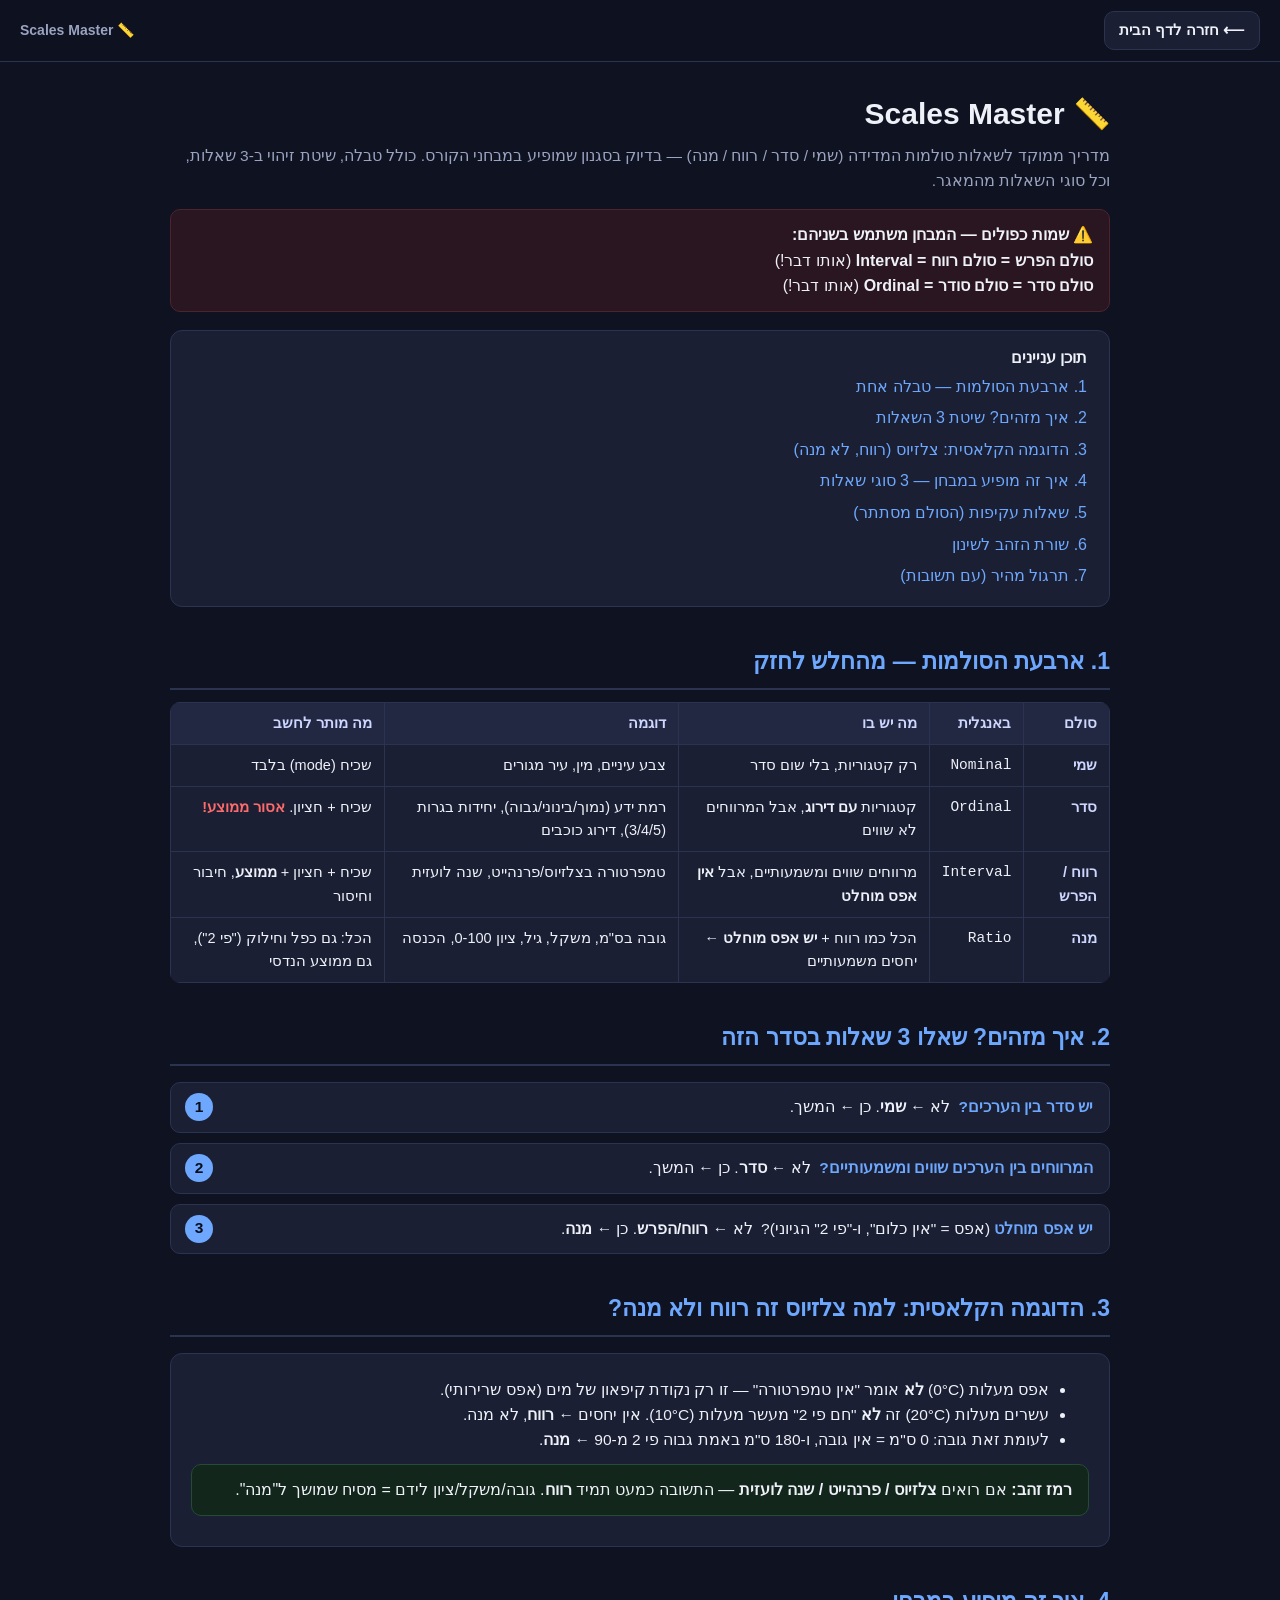
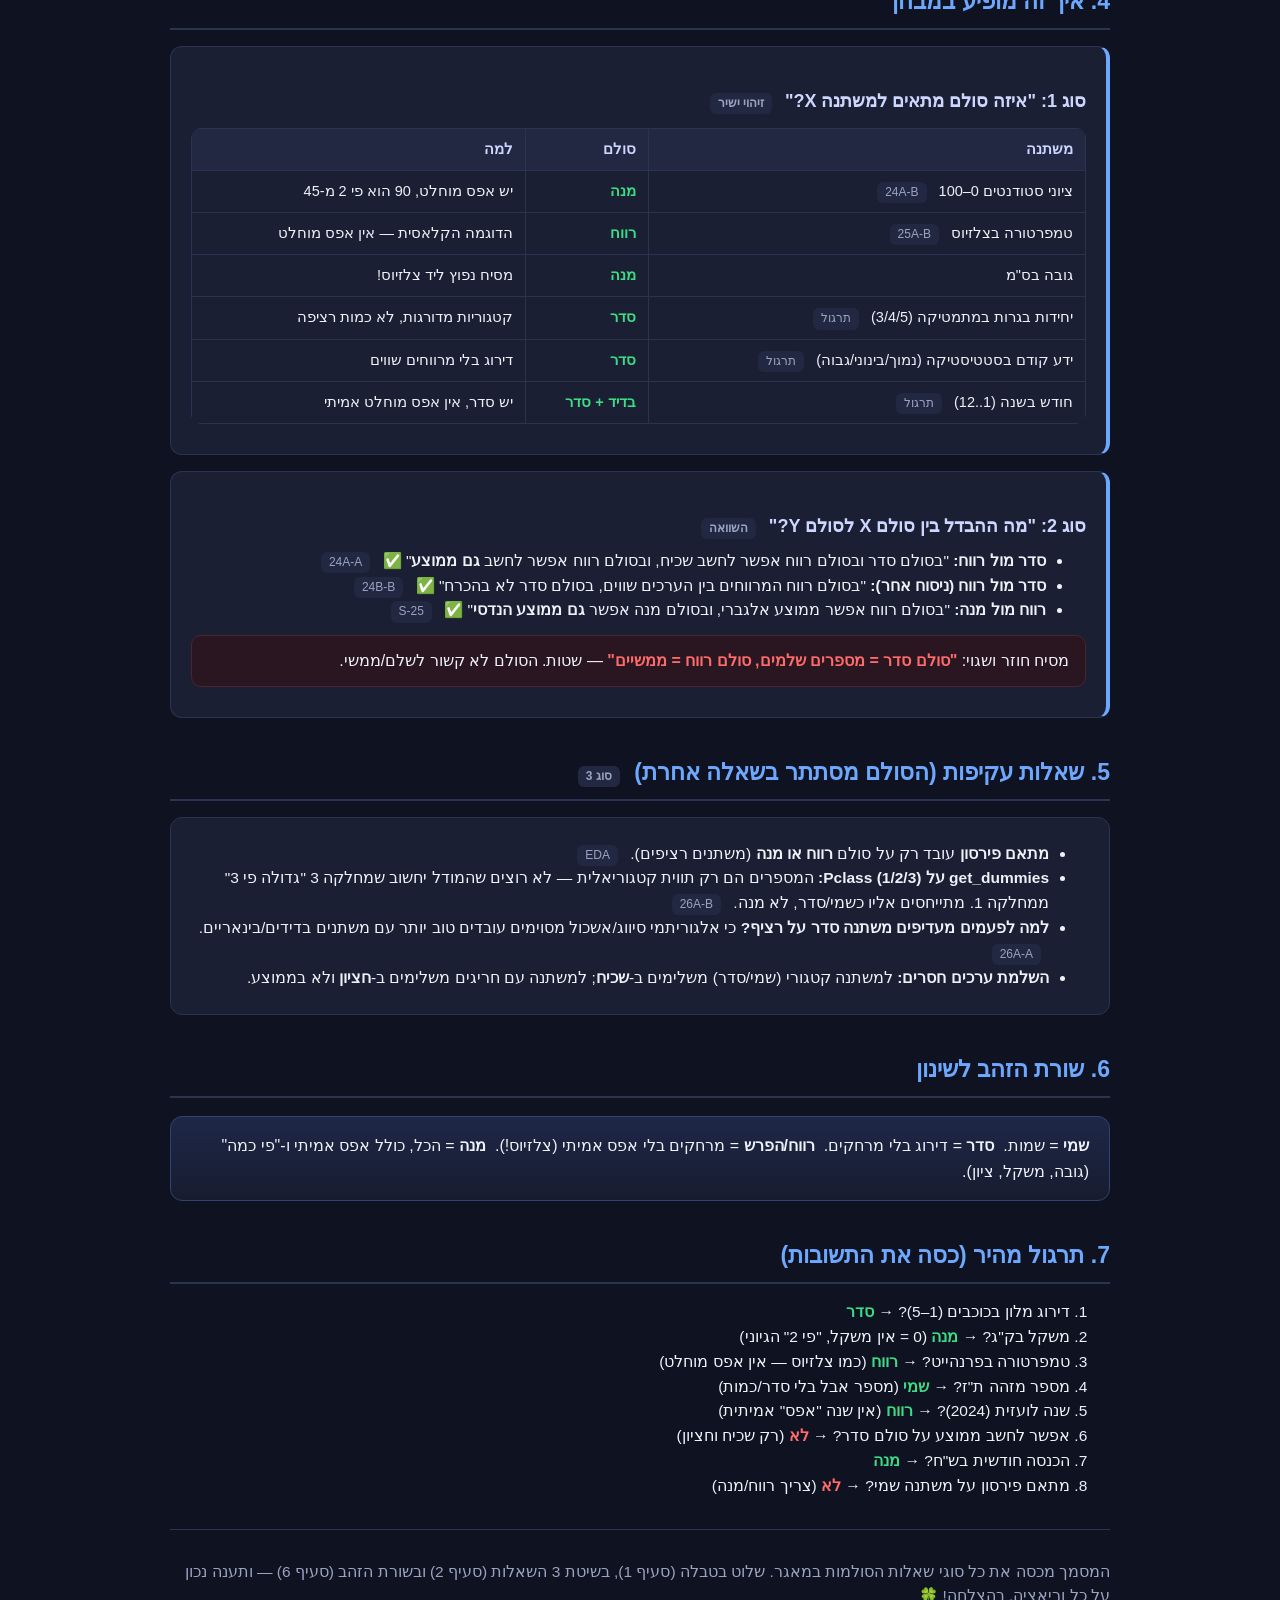
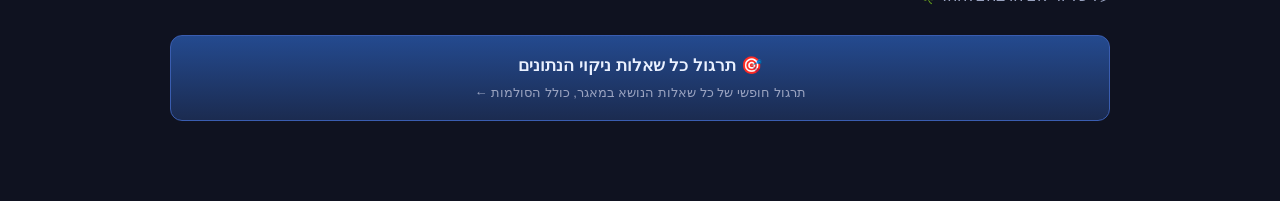
<file: scales-master.html>
<!DOCTYPE html>
<html lang="he" dir="rtl">
<head>
<meta charset="UTF-8">
<meta name="viewport" content="width=device-width, initial-scale=1.0">
<title>Scales Master — מדריך לסולמות מדידה במבחן</title>
<style>
  :root{ --bg:#0f1220; --card:#1a1f33; --card2:#222842; --ink:#eef1f8; --mut:#9aa3c0;
         --accent:#6ea8fe; --good:#3ddc84; --bad:#ff6b6b; --code:#ffd479; --line:#2c3350; }
  *{box-sizing:border-box}
  body{font-family:"Segoe UI",Arial,sans-serif;background:var(--bg);color:var(--ink);margin:0;padding:0;line-height:1.6}
  .wrap{max-width:980px;margin:0 auto;padding:28px 20px 80px}
  h1{font-size:30px;margin:0 0 6px}
  h2{font-size:23px;margin:36px 0 12px;padding-bottom:8px;border-bottom:2px solid var(--line);color:var(--accent)}
  h3{font-size:18px;margin:22px 0 8px;color:#cdd6ff}
  p,li{font-size:15.5px}
  .sub{color:var(--mut);margin-top:0}
  .toc{background:var(--card);border:1px solid var(--line);border-radius:12px;padding:14px 22px;margin:18px 0}
  .toc a{color:var(--accent);text-decoration:none;display:inline-block;margin:3px 0}
  .toc a:hover{text-decoration:underline}
  code,.mono{font-family:"Consolas","Courier New",monospace;direction:ltr;unicode-bidi:embed}
  code{background:#0b0e1a;color:var(--code);padding:2px 6px;border-radius:5px;font-size:14px}
  table{width:100%;border-collapse:collapse;margin:12px 0;background:var(--card);border-radius:10px;overflow:hidden}
  th,td{border:1px solid var(--line);padding:9px 12px;text-align:right;font-size:14.5px;vertical-align:top}
  th{background:var(--card2);color:#cdd6ff}
  .card{background:var(--card);border:1px solid var(--line);border-radius:12px;padding:18px 20px;margin:16px 0}
  .q{border-right:4px solid var(--accent)}
  .badge{display:inline-block;background:var(--card2);color:var(--mut);border-radius:6px;padding:1px 8px;font-size:12px;margin-inline-start:8px}
  .ans{color:var(--good);font-weight:700}
  .no{color:var(--bad);font-weight:700}
  .tip{background:#13261c;border:1px solid #244b34;border-radius:10px;padding:12px 16px;margin:12px 0}
  .warn{background:#2a1620;border:1px solid #4b2430;border-radius:10px;padding:12px 16px;margin:12px 0}
  ul.tight{margin:6px 0}
  .key{color:var(--accent);font-weight:700}
  hr{border:none;border-top:1px solid var(--line);margin:30px 0}
  .gold{background:linear-gradient(180deg,#1e2747,#171c30);border:1px solid #34406e;border-radius:12px;padding:16px 20px;margin:18px 0;font-size:16px}
  .scale-row td:first-child{font-weight:700;color:#cdd6ff}
  .flow{counter-reset:step;list-style:none;padding:0}
  .flow li{background:var(--card);border:1px solid var(--line);border-radius:10px;padding:12px 16px 12px 52px;margin:10px 0;position:relative}
  .flow li::before{counter-increment:step;content:counter(step);position:absolute;left:14px;top:50%;transform:translateY(-50%);
    background:var(--accent);color:#0b0e1a;font-weight:800;width:28px;height:28px;border-radius:50%;display:flex;align-items:center;justify-content:center}
  .topnav{position:sticky;top:0;z-index:10;background:rgba(15,18,32,.92);backdrop-filter:blur(8px);
    border-bottom:1px solid var(--line);display:flex;align-items:center;justify-content:space-between;
    gap:12px;padding:11px 20px}
  .topnav .home{display:inline-flex;align-items:center;gap:7px;color:var(--ink);text-decoration:none;
    background:var(--card);border:1px solid var(--line);border-radius:10px;padding:7px 14px;font-weight:700;font-size:14.5px}
  .topnav .home:hover{border-color:var(--accent);color:var(--accent)}
  .topnav .brand{color:var(--mut);font-size:14px;font-weight:600}
  @media(max-width:520px){.topnav .brand{display:none}}
  .practice-cta{display:block;text-align:center;margin:26px 0 0;background:linear-gradient(180deg,#244a8f,#1b2b50);
    border:1px solid #3a5db0;border-radius:12px;padding:16px 20px;color:#eaf1ff;text-decoration:none;font-weight:800;font-size:17px}
  .practice-cta:hover{border-color:var(--accent);color:#fff}
  .practice-cta .small{display:block;font-weight:500;font-size:13px;color:var(--mut);margin-top:4px}
</style>
<script data-goatcounter="https://adirbuskila.goatcounter.com/count" async src="//gc.zgo.at/count.js"></script>
</head>
<body>
<nav class="topnav">
  <a class="home" href="index.html">⟵ חזרה לדף הבית</a>
  <span class="brand">📏 Scales Master</span>
</nav>
<div class="wrap">

<h1>📏 Scales Master</h1>
<p class="sub">מדריך ממוקד לשאלות סולמות המדידה (שמי / סדר / רווח / מנה) — בדיוק בסגנון שמופיע במבחני הקורס. כולל טבלה, שיטת זיהוי ב-3 שאלות, וכל סוגי השאלות מהמאגר.</p>

<div class="warn">
⚠️ <b>שמות כפולים — המבחן משתמש בשניהם:</b><br>
<b>סולם הפרש = סולם רווח = Interval</b> (אותו דבר!)<br>
<b>סולם סדר = סולם סודר = Ordinal</b> (אותו דבר!)
</div>

<div class="toc">
  <strong>תוכן עניינים</strong><br>
  <a href="#table">1. ארבעת הסולמות — טבלה אחת</a><br>
  <a href="#identify">2. איך מזהים? שיטת 3 השאלות</a><br>
  <a href="#celsius">3. הדוגמה הקלאסית: צלזיוס (רווח, לא מנה)</a><br>
  <a href="#types">4. איך זה מופיע במבחן — 3 סוגי שאלות</a><br>
  <a href="#indirect">5. שאלות עקיפות (הסולם מסתתר)</a><br>
  <a href="#golden">6. שורת הזהב לשינון</a><br>
  <a href="#drill">7. תרגול מהיר (עם תשובות)</a>
</div>

<h2 id="table">1. ארבעת הסולמות — מהחלש לחזק</h2>
<table>
<tr><th>סולם</th><th>באנגלית</th><th>מה יש בו</th><th>דוגמה</th><th>מה מותר לחשב</th></tr>
<tr class="scale-row"><td>שמי</td><td class="mono">Nominal</td><td>רק קטגוריות, בלי שום סדר</td><td>צבע עיניים, מין, עיר מגורים</td><td>שכיח (mode) בלבד</td></tr>
<tr class="scale-row"><td>סדר</td><td class="mono">Ordinal</td><td>קטגוריות <b>עם דירוג</b>, אבל המרווחים לא שווים</td><td>רמת ידע (נמוך/בינוני/גבוה), יחידות בגרות (3/4/5), דירוג כוכבים</td><td>שכיח + חציון. <span class="no">אסור ממוצע!</span></td></tr>
<tr class="scale-row"><td>רווח / הפרש</td><td class="mono">Interval</td><td>מרווחים שווים ומשמעותיים, אבל <b>אין אפס מוחלט</b></td><td>טמפרטורה בצלזיוס/פרנהייט, שנה לועזית</td><td>שכיח + חציון + <b>ממוצע</b>, חיבור וחיסור</td></tr>
<tr class="scale-row"><td>מנה</td><td class="mono">Ratio</td><td>הכל כמו רווח + <b>יש אפס מוחלט</b> ← יחסים משמעותיים</td><td>גובה בס"מ, משקל, גיל, ציון 0-100, הכנסה</td><td>הכל: גם כפל וחילוק ("פי 2"), גם ממוצע הנדסי</td></tr>
</table>

<h2 id="identify">2. איך מזהים? שאלו 3 שאלות בסדר הזה</h2>
<ol class="flow">
<li><span class="key">יש סדר בין הערכים?</span> &nbsp;לא ← <b>שמי</b>. כן ← המשך.</li>
<li><span class="key">המרווחים בין הערכים שווים ומשמעותיים?</span> &nbsp;לא ← <b>סדר</b>. כן ← המשך.</li>
<li><span class="key">יש אפס מוחלט</span> (אפס = "אין כלום", ו-"פי 2" הגיוני)? &nbsp;לא ← <b>רווח/הפרש</b>. כן ← <b>מנה</b>.</li>
</ol>

<h2 id="celsius">3. הדוגמה הקלאסית: למה צלזיוס זה רווח ולא מנה?</h2>
<div class="card">
<ul class="tight">
<li>אפס מעלות (0°C) <b>לא</b> אומר "אין טמפרטורה" — זו רק נקודת קיפאון של מים (אפס שרירותי).</li>
<li>עשרים מעלות (20°C) זה <b>לא</b> "חם פי 2" מעשר מעלות (10°C). אין יחסים ← <b>רווח</b>, לא מנה.</li>
<li>לעומת זאת גובה: 0 ס"מ = אין גובה, ו-180 ס"מ באמת גבוה פי 2 מ-90 ← <b>מנה</b>.</li>
</ul>
<div class="tip"><b>רמז זהב:</b> אם רואים <b>צלזיוס / פרנהייט / שנה לועזית</b> — התשובה כמעט תמיד <b>רווח</b>. גובה/משקל/ציון לידם = מסיח שמושך ל"מנה".</div>
</div>

<h2 id="types">4. איך זה מופיע במבחן</h2>

<div class="card q">
<h3>סוג 1: "איזה סולם מתאים למשתנה X?" <span class="badge">זיהוי ישיר</span></h3>
<table>
<tr><th>משתנה</th><th>סולם</th><th>למה</th></tr>
<tr><td>ציוני סטודנטים 0–100 <span class="badge">24A-B</span></td><td class="ans">מנה</td><td>יש אפס מוחלט, 90 הוא פי 2 מ-45</td></tr>
<tr><td>טמפרטורה בצלזיוס <span class="badge">25A-B</span></td><td class="ans">רווח</td><td>הדוגמה הקלאסית — אין אפס מוחלט</td></tr>
<tr><td>גובה בס"מ</td><td class="ans">מנה</td><td>מסיח נפוץ ליד צלזיוס!</td></tr>
<tr><td>יחידות בגרות במתמטיקה (3/4/5) <span class="badge">תרגול</span></td><td class="ans">סדר</td><td>קטגוריות מדורגות, לא כמות רציפה</td></tr>
<tr><td>ידע קודם בסטטיסטיקה (נמוך/בינוני/גבוה) <span class="badge">תרגול</span></td><td class="ans">סדר</td><td>דירוג בלי מרווחים שווים</td></tr>
<tr><td>חודש בשנה (1..12) <span class="badge">תרגול</span></td><td class="ans">בדיד + סדר</td><td>יש סדר, אין אפס מוחלט אמיתי</td></tr>
</table>
</div>

<div class="card q">
<h3>סוג 2: "מה ההבדל בין סולם X לסולם Y?" <span class="badge">השוואה</span></h3>
<ul class="tight">
<li><b>סדר מול רווח:</b> "בסולם סדר ובסולם רווח אפשר לחשב שכיח, ובסולם רווח אפשר לחשב <b>גם ממוצע</b>" ✅ <span class="badge">24A-A</span></li>
<li><b>סדר מול רווח (ניסוח אחר):</b> "בסולם רווח המרווחים בין הערכים שווים, בסולם סדר לא בהכרח" ✅ <span class="badge">24B-B</span></li>
<li><b>רווח מול מנה:</b> "בסולם רווח אפשר ממוצע אלגברי, ובסולם מנה אפשר <b>גם ממוצע הנדסי</b>" ✅ <span class="badge">25-S</span></li>
</ul>
<div class="warn">מסיח חוזר ושגוי: <span class="no">"סולם סדר = מספרים שלמים, סולם רווח = ממשיים"</span> — שטות. הסולם לא קשור לשלם/ממשי.</div>
</div>

<h2 id="indirect">5. שאלות עקיפות (הסולם מסתתר בשאלה אחרת) <span class="badge">סוג 3</span></h2>
<div class="card">
<ul class="tight">
<li><b>מתאם פירסון</b> עובד רק על סולם <b>רווח או מנה</b> (משתנים רציפים). <span class="badge">EDA</span></li>
<li><b>get_dummies על Pclass (1/2/3):</b> המספרים הם רק תווית קטגוריאלית — לא רוצים שהמודל יחשוב שמחלקה 3 "גדולה פי 3" ממחלקה 1. מתייחסים אליו כשמי/סדר, לא מנה. <span class="badge">26A-B</span></li>
<li><b>למה לפעמים מעדיפים משתנה סדר על רציף?</b> כי אלגוריתמי סיווג/אשכול מסוימים עובדים טוב יותר עם משתנים בדידים/בינאריים. <span class="badge">26A-A</span></li>
<li><b>השלמת ערכים חסרים:</b> למשתנה קטגורי (שמי/סדר) משלימים ב-<b>שכיח</b>; למשתנה עם חריגים משלימים ב-<b>חציון</b> ולא בממוצע.</li>
</ul>
</div>

<h2 id="golden">6. שורת הזהב לשינון</h2>
<div class="gold">
<b>שמי</b> = שמות. &nbsp;<b>סדר</b> = דירוג בלי מרחקים. &nbsp;<b>רווח/הפרש</b> = מרחקים בלי אפס אמיתי (צלזיוס!). &nbsp;<b>מנה</b> = הכל, כולל אפס אמיתי ו-"פי כמה" (גובה, משקל, ציון).
</div>

<h2 id="drill">7. תרגול מהיר (כסה את התשובות)</h2>
<ol>
<li>דירוג מלון בכוכבים (1–5)? → <span class="ans">סדר</span></li>
<li>משקל בק"ג? → <span class="ans">מנה</span> (0 = אין משקל, "פי 2" הגיוני)</li>
<li>טמפרטורה בפרנהייט? → <span class="ans">רווח</span> (כמו צלזיוס — אין אפס מוחלט)</li>
<li>מספר מזהה ת"ז? → <span class="ans">שמי</span> (מספר אבל בלי סדר/כמות)</li>
<li>שנה לועזית (2024)? → <span class="ans">רווח</span> (אין שנה "אפס" אמיתית)</li>
<li>אפשר לחשב ממוצע על סולם סדר? → <span class="no">לא</span> (רק שכיח וחציון)</li>
<li>הכנסה חודשית בש"ח? → <span class="ans">מנה</span></li>
<li>מתאם פירסון על משתנה שמי? → <span class="no">לא</span> (צריך רווח/מנה)</li>
</ol>

<hr>
<p class="sub">המסמך מכסה את כל סוגי שאלות הסולמות במאגר. שלוט בטבלה (סעיף 1), בשיטת 3 השאלות (סעיף 2) ובשורת הזהב (סעיף 6) — ותענה נכון על כל וריאציה. בהצלחה! 🍀</p>

<a class="practice-cta" href="index.html?practice=cleaning">🎯 תרגול כל שאלות ניקוי הנתונים
<span class="small">תרגול חופשי של כל שאלות הנושא במאגר, כולל הסולמות ←</span></a>

</div>
</body>
</html>
</file>
